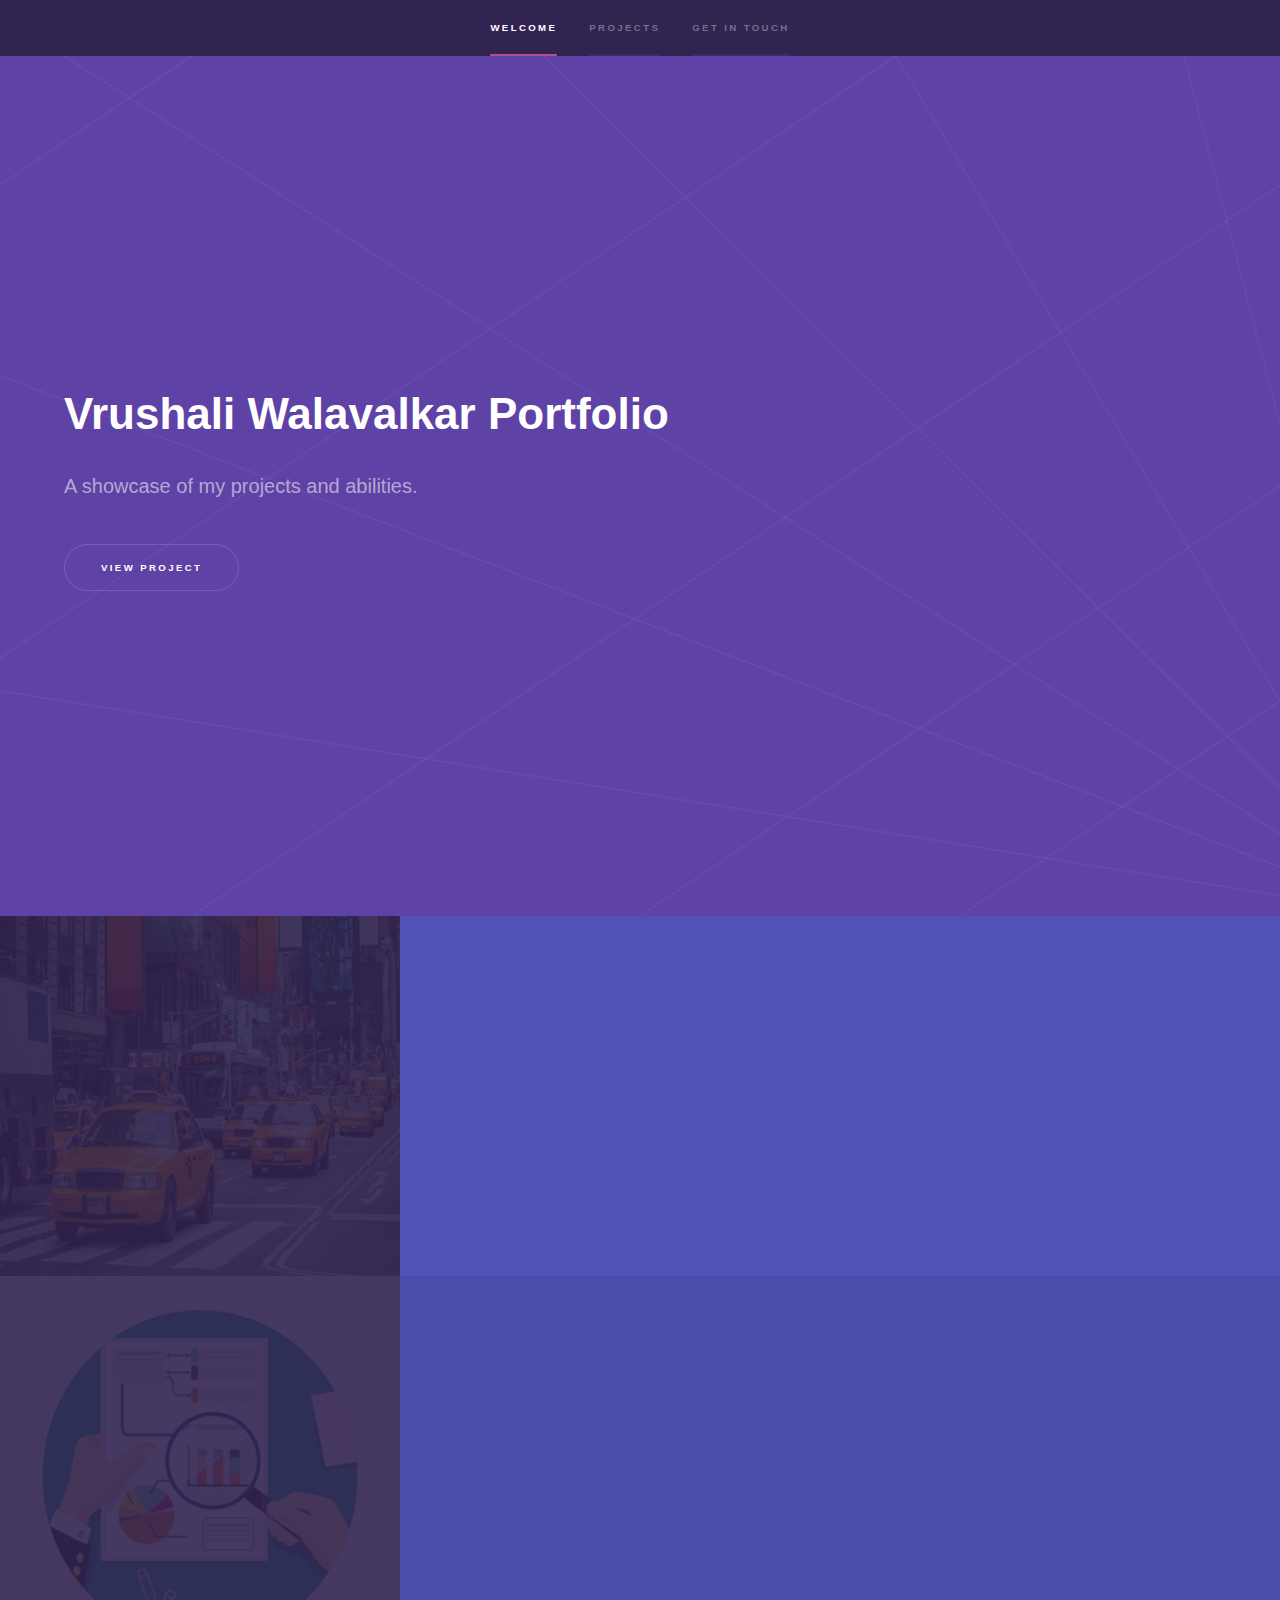
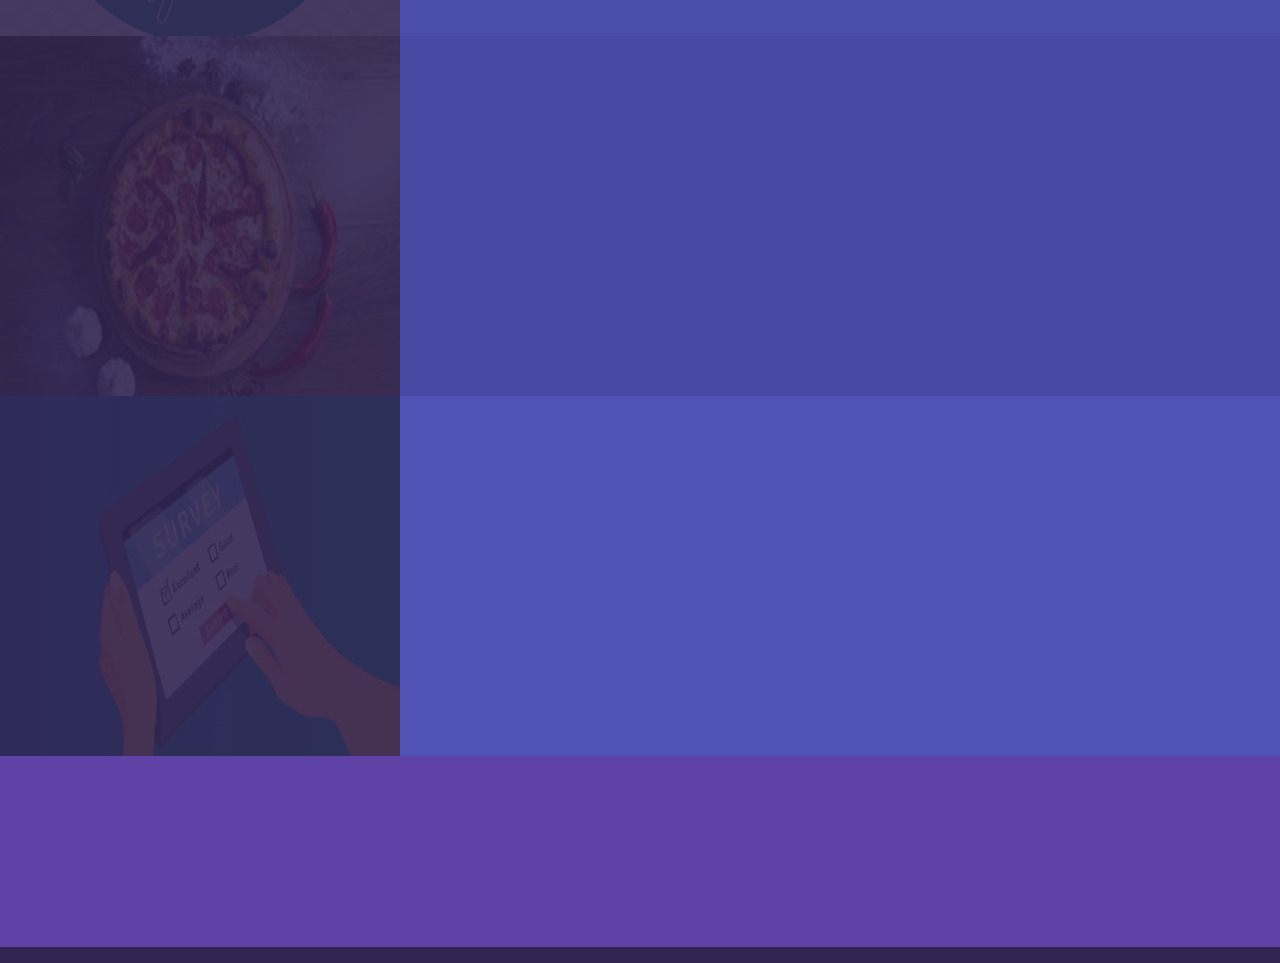
<file: index.html>
<!DOCTYPE HTML>
<html>
	<head>
		<title>Project Portfolio</title>
		<meta charset="utf-8" />
		<meta name="viewport" content="width=device-width, initial-scale=1, user-scalable=no" />
		<link rel="stylesheet" href="assets/css/main.css" />
		<noscript><link rel="stylesheet" href="assets/css/noscript.css" /></noscript>
	</head>
	<body class="is-preload">

		<!-- Sidebar -->
			<section id="sidebar">
				<div class="inner">
					<nav>
						<ul>
							<li><a href="#intro">Welcome</a></li>
							<li><a href="#one">Projects</a></li>
							<!--<li><a href="#two">What we do</a></li>-->
							<li><a href="#three">Get in touch</a></li>
						</ul>
					</nav>
				</div>
			</section>

		<!-- Wrapper -->
			<div id="wrapper">

				<!-- Intro -->
					<section id="intro" class="wrapper style1 fullscreen fade-up">
						<div class="inner">
							<h1>Vrushali Walavalkar Portfolio</h1>
							<p>A showcase of my projects and abilities.</p>
							<ul class="actions">
								<li><a href="#one" class="button scrolly">View Project</a></li>
							</ul>
						</div>
					</section>

				<!-- One -->
					<section id="one" class="wrapper style2 spotlights">
						<section>
							<a href="#" class="image"><img src="images/taxi.jpg" alt="" data-position="center center" /></a>
							<div class="content">
								<div class="inner">
									<h2>Data cleaning and Analysis in SQL</h2>
									<p>In this project we take NYC taxi trip data for year 2020 and transform
										it in SQL Server to make it more usable and perform analysis.</p>
									<ul class="actions">
										<li><a href="https://github.com/VrushaliSW/SQLPortfolioProject/blob/main/Sql%20Analysis.sql" class="button">View Project</a></li>
									</ul>
								</div>
							</div>
						</section>
						<section>
							<a href="#" class="image"><img src="images/taxiv.jpg" alt="" data-position="top center" /></a>
							<div class="content">
								<div class="inner">
									<h2>Data visualization project in Power BI</h2>
									<p>Power BI reports for project on NYC Taxi Trip data.</p>
									<ul class="actions">
										<li><a href="Taxi report.html" class="button">View Project</a></li>
									</ul>
								</div>
							</div>
						</section>
						<section>
							<a href="#" class="image"><img src="images/pizza.jpg" alt="" data-position="25% 25%" /></a>
							<div class="content">
								<div class="inner">
									<h2>Data visualization project in Power BI</h2>
									<p>Power BI reports for project on Plato's Pizza data.</p>
									<ul class="actions">
										<li><a href="Pizza report.html" class="button">View Project</a></li>
									</ul>
								</div>
							</div>
						</section>
						<section>
							<a href="#" class="image"><img src="images/survey.jpg" alt="" data-position="25% 25%" /></a>
							<div class="content">
								<div class="inner">
									<h2>Data visualization project in Power BI</h2>
									<p>Power BI reports for project on Data Profession Survey.</p>
									<ul class="actions">
										<li><a href="Data Profession report.html" class="button">View Project</a></li>
									</ul>
								</div>
							</div>
						</section>
					</section>
					

					<!-- Two 
					<section id="two" class="wrapper style3 fade-up">
						<div class="inner">
							<h2>What we do</h2>
							<p>Phasellus convallis elit id ullamcorper pulvinar. Duis aliquam turpis mauris, eu ultricies erat malesuada quis. Aliquam dapibus, lacus eget hendrerit bibendum, urna est aliquam sem, sit amet imperdiet est velit quis lorem.</p>
							<div class="features">
								<section>
									<span class="icon solid major fa-code"></span>
									<h3>Lorem ipsum amet</h3>
									<p>Phasellus convallis elit id ullam corper amet et pulvinar. Duis aliquam turpis mauris, sed ultricies erat dapibus.</p>
								</section>
								<section>
									<span class="icon solid major fa-lock"></span>
									<h3>Aliquam sed nullam</h3>
									<p>Phasellus convallis elit id ullam corper amet et pulvinar. Duis aliquam turpis mauris, sed ultricies erat dapibus.</p>
								</section>
								<section>
									<span class="icon solid major fa-cog"></span>
									<h3>Sed erat ullam corper</h3>
									<p>Phasellus convallis elit id ullam corper amet et pulvinar. Duis aliquam turpis mauris, sed ultricies erat dapibus.</p>
								</section>
								<section>
									<span class="icon solid major fa-desktop"></span>
									<h3>Veroeros quis lorem</h3>
									<p>Phasellus convallis elit id ullam corper amet et pulvinar. Duis aliquam turpis mauris, sed ultricies erat dapibus.</p>
								</section>
								<section>
									<span class="icon solid major fa-link"></span>
									<h3>Urna quis bibendum</h3>
									<p>Phasellus convallis elit id ullam corper amet et pulvinar. Duis aliquam turpis mauris, sed ultricies erat dapibus.</p>
								</section>
								<section>
									<span class="icon major fa-gem"></span>
									<h3>Aliquam urna dapibus</h3>
									<p>Phasellus convallis elit id ullam corper amet et pulvinar. Duis aliquam turpis mauris, sed ultricies erat dapibus.</p>
								</section>
							</div>
							<ul class="actions">
								<li><a href="generic.html" class="button">Learn more</a></li>
							</ul>
						</div>
					</section>
-->
				<!-- Three -->
					<section id="three" class="wrapper style1 fade-up">
						<div class="inner">
							<h3>Email</h3>
								wsvrushali@gmail.com
							<!--<h3>Social</h3>-->
								<ul class="icons">
									<!--<li><a href="#" class="icon brands fa-github"><span class="label">GitHub</span></a></li>-->
									<!--<li><a href="www.linkedin.com/in/vrushali-walavalkar-a3210318b										" class="icon brands fa-linkedin-in"><span class="label">LinkedIn</span></a></li>-->
								</ul>
							<!--<h2>Get in touch</h2>
							<p>Phasellus convallis elit id ullamcorper pulvinar. Duis aliquam turpis mauris, eu ultricies erat malesuada quis. Aliquam dapibus, lacus eget hendrerit bibendum, urna est aliquam sem, sit amet imperdiet est velit quis lorem.</p>
							<div class="split style1">
								<section>
									<form method="post" action="#">
										<div class="fields">
											<div class="field half">
												<label for="name">Name</label>
												<input type="text" name="name" id="name" />
											</div>
											<div class="field half">
												<label for="email">Email</label>
												<input type="text" name="email" id="email" />
											</div>
											<div class="field">
												<label for="message">Message</label>
												<textarea name="message" id="message" rows="5"></textarea>
											</div>
										</div>
										<ul class="actions">
											<li><a href="" class="button submit">Send Message</a></li>
										</ul>
									</form>
								</section>
								<section>
									<ul class="contact">
										<li>
											<h3>Address</h3>
											<span>12345 Somewhere Road #654<br />
											Nashville, TN 00000-0000<br />
											USA</span>
										</li>
										<li>
											<h3>Email</h3>
											<a href="#">user@untitled.tld</a>
										</li>
										<li>
											<h3>Phone</h3>
											<span>(000) 000-0000</span>
										</li>
										<li>
											<h3>Social</h3>
											<ul class="icons">
												<li><a href="#" class="icon brands fa-twitter"><span class="label">Twitter</span></a></li>
												<li><a href="#" class="icon brands fa-facebook-f"><span class="label">Facebook</span></a></li>
												<li><a href="#" class="icon brands fa-github"><span class="label">GitHub</span></a></li>
												<li><a href="#" class="icon brands fa-instagram"><span class="label">Instagram</span></a></li>
												<li><a href="#" class="icon brands fa-linkedin-in"><span class="label">LinkedIn</span></a></li>
											</ul>
										</li>
									</ul>
								</section>
							</div>-->
						</div>
					</section>

			</div>

		<!-- Footer -->
			<!--<footer id="footer" class="wrapper style1-alt">
				<div class="inner">
					<ul class="menu">
						<li>&copy; Untitled. All rights reserved.</li><li>Design: <a href="http://html5up.net">HTML5 UP</a></li>
					</ul>
				</div>
			</footer>-->

		<!-- Scripts -->
			<script src="assets/js/jquery.min.js"></script>
			<script src="assets/js/jquery.scrollex.min.js"></script>
			<script src="assets/js/jquery.scrolly.min.js"></script>
			<script src="assets/js/browser.min.js"></script>
			<script src="assets/js/breakpoints.min.js"></script>
			<script src="assets/js/util.js"></script>
			<script src="assets/js/main.js"></script>

	</body>
</html>
</file>
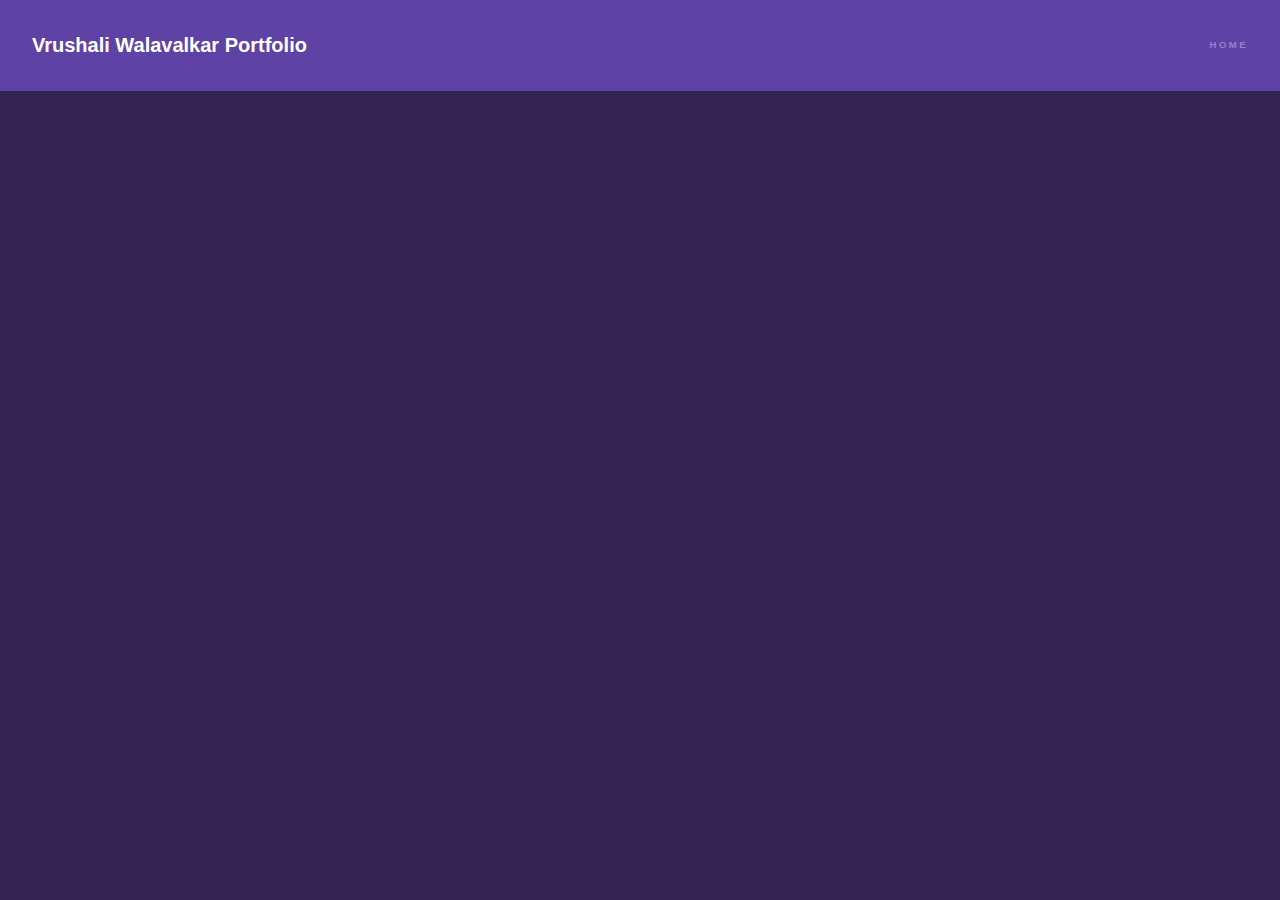
<file: Data Profession report.html>
<!DOCTYPE HTML>
<!--
	Hyperspace by HTML5 UP
	html5up.net | @ajlkn
	Free for personal and commercial use under the CCA 3.0 license (html5up.net/license)
-->
<html>
	<head>
		<title>Generic - Hyperspace by HTML5 UP</title>
		<meta charset="utf-8" />
		<meta name="viewport" content="width=device-width, initial-scale=1, user-scalable=no" />
		<link rel="stylesheet" href="assets/css/main.css" />
		<noscript><link rel="stylesheet" href="assets/css/noscript.css" /></noscript>
	</head>
	<body class="is-preload">

		<!-- Header -->
			<header id="header">
				<a href="index.html" class="title">Vrushali Walavalkar Portfolio</a>
				<nav>
					<ul>
						<li><a href="index.html">Home</a></li>
					</ul>
				</nav>
			</header>

		<!-- Wrapper -->
			<div id="wrapper">

				<!-- Main -->
					<section id="main" class="wrapper">
						<div class="inner">
							<!--<h3 class="major">A Generic Page</h3>-->
							<!--<span class="image fit"><img src="images/pic04.jpg" alt="" /></span>-->
							&nbsp;&nbsp;&nbsp;&nbsp;&nbsp;<iframe title="Report Section" width="960" height="600" src="https://app.powerbi.com/view?r=eyJrIjoiNzRkODBmZWQtMWMyZi00OTM4LTg2YWMtNTcwNDBmYjZlZjlkIiwidCI6Ijg5YTE2YTkwLWU2NDYtNGQ5MC04ZWRlLWFiODg4YWY0Y2Q0OSJ9" frameborder="0" allowFullScreen="true"></iframe>
							<!--<p>Donec eget ex magna. Interdum et malesuada fames ac ante ipsum primis in faucibus. Pellentesque venenatis dolor imperdiet dolor mattis sagittis. Praesent rutrum sem diam, vitae egestas enim auctor sit amet. Pellentesque leo mauris, consectetur id ipsum sit amet, fergiat. Pellentesque in mi eu massa lacinia malesuada et a elit. Donec urna ex, lacinia in purus ac, pretium pulvinar mauris. Curabitur sapien risus, commodo eget turpis at, elementum convallis elit. Pellentesque enim turpis, hendrerit tristique.</p>
							<p>Interdum et malesuada fames ac ante ipsum primis in faucibus. Pellentesque venenatis dolor imperdiet dolor mattis sagittis. Praesent rutrum sem diam, vitae egestas enim auctor sit amet. Pellentesque leo mauris, consectetur id ipsum sit amet, fersapien risus, commodo eget turpis at, elementum convallis elit. Pellentesque enim turpis, hendrerit tristique lorem ipsum dolor.</p>-->
						</div>
					</section>

			</div>

		<!-- Footer 
			<footer id="footer" class="wrapper alt">
				<div class="inner">
					<ul class="menu">
						<li>&copy; Untitled. All rights reserved.</li><li>Design: <a href="http://html5up.net">HTML5 UP</a></li>
					</ul>
				</div>
			</footer>-->

		<!-- Scripts -->
			<script src="assets/js/jquery.min.js"></script>
			<script src="assets/js/jquery.scrollex.min.js"></script>
			<script src="assets/js/jquery.scrolly.min.js"></script>
			<script src="assets/js/browser.min.js"></script>
			<script src="assets/js/breakpoints.min.js"></script>
			<script src="assets/js/util.js"></script>
			<script src="assets/js/main.js"></script>

	</body>
</html>
</file>
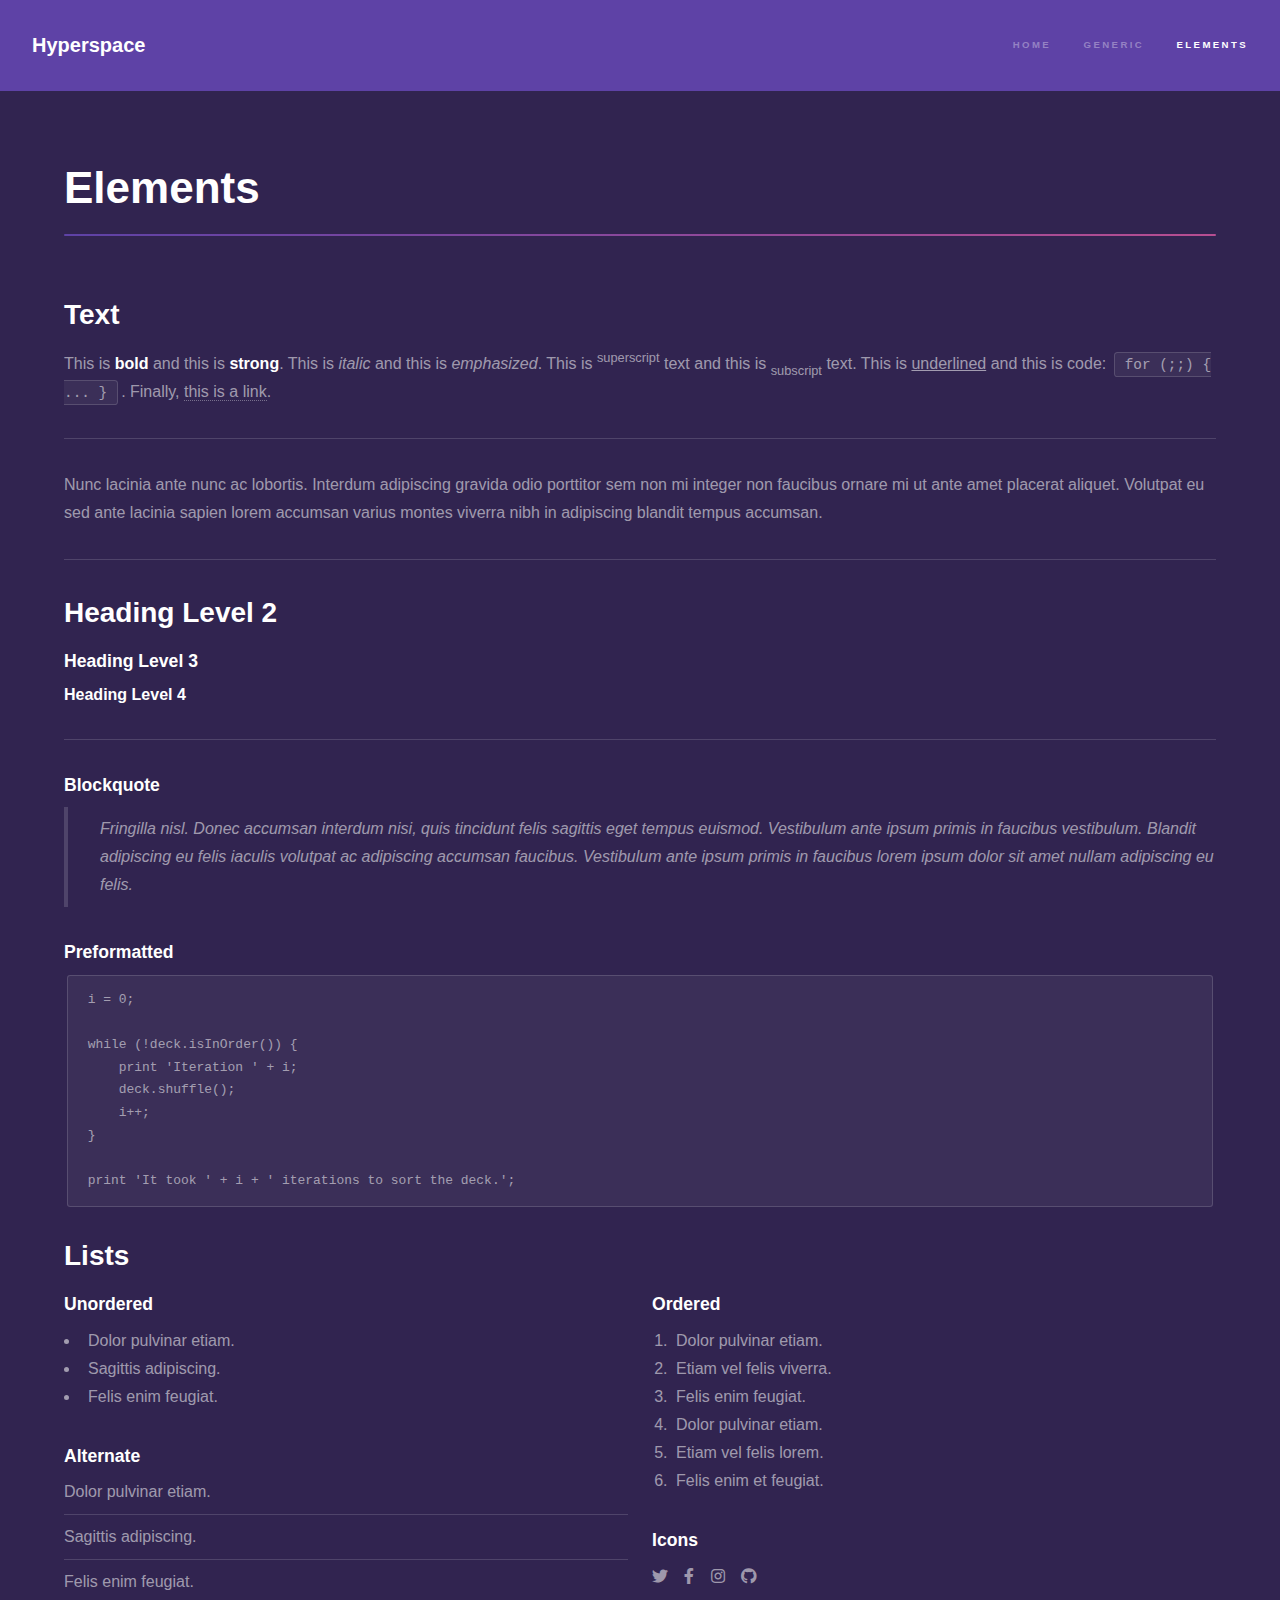
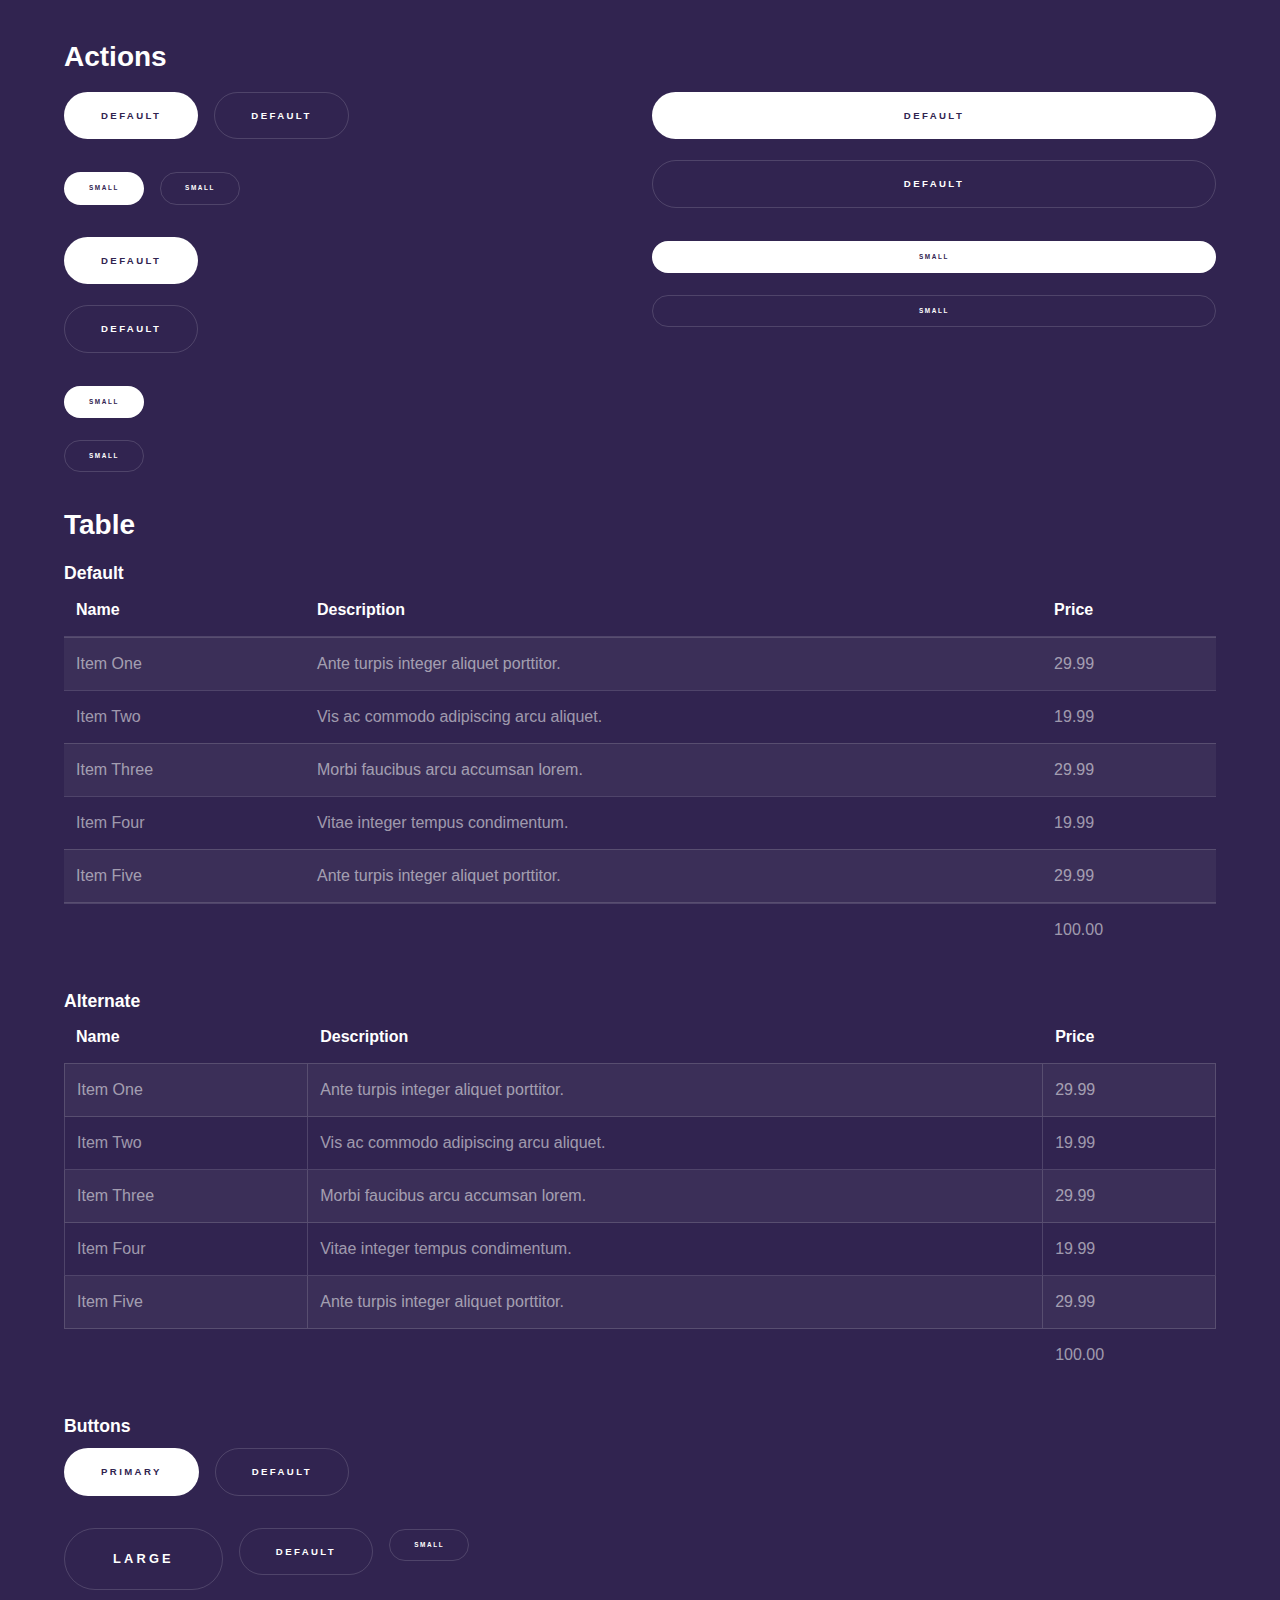
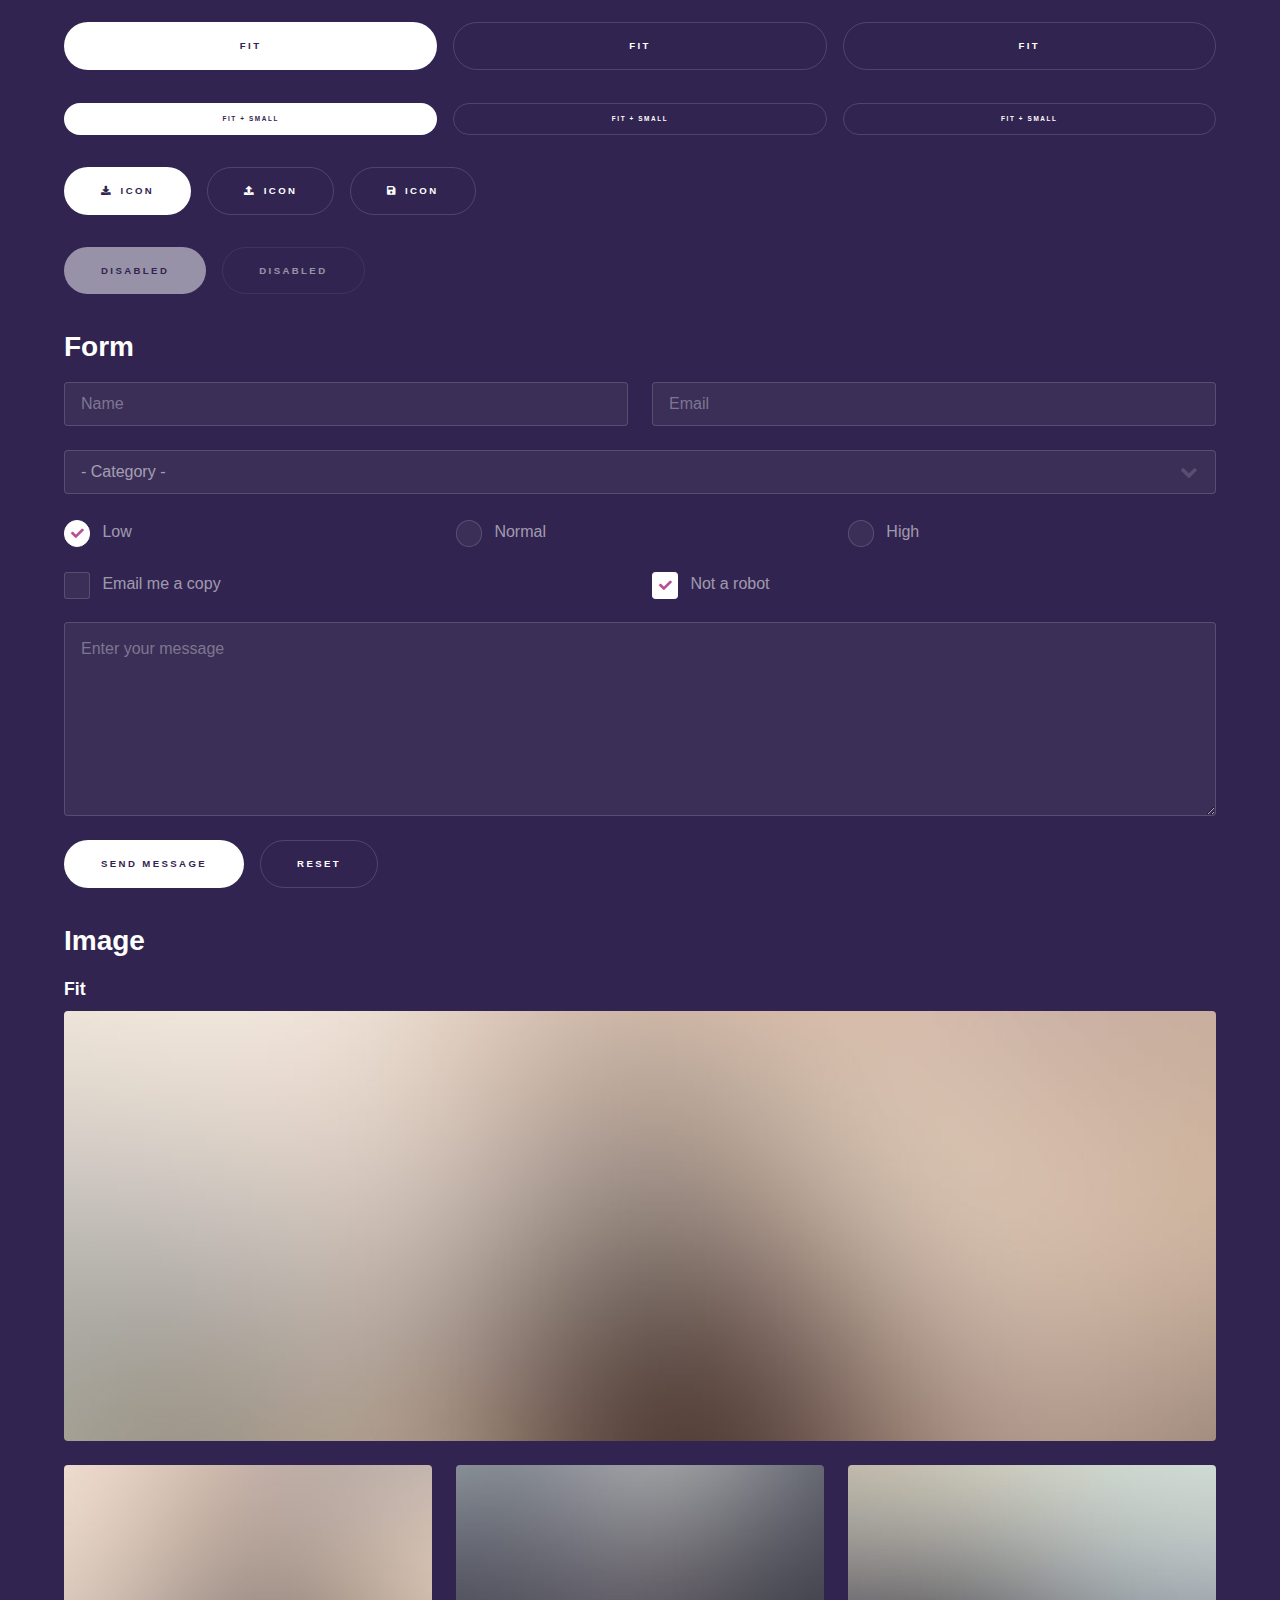
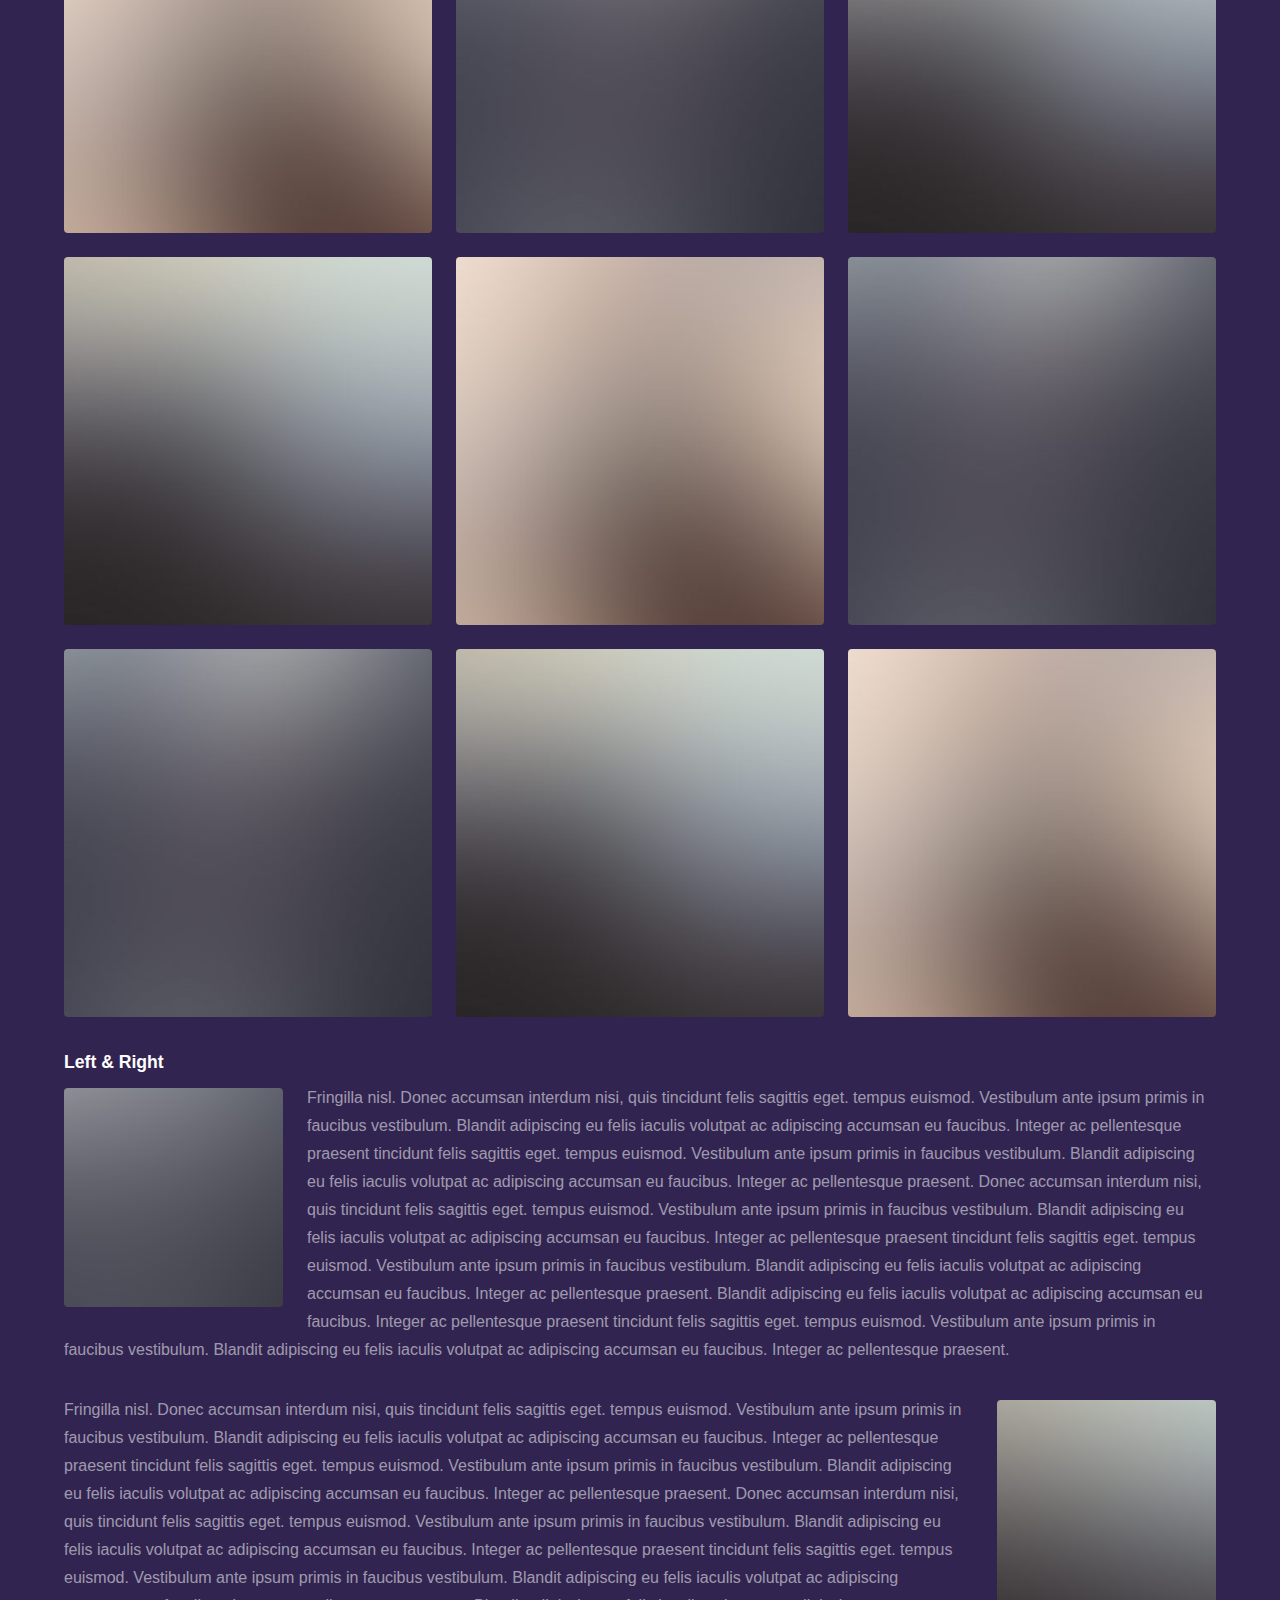
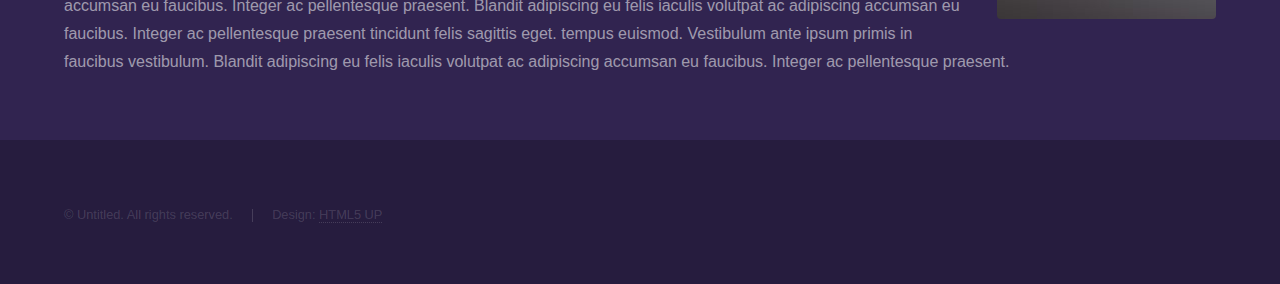
<file: elements.html>
<!DOCTYPE HTML>
<!--
	Hyperspace by HTML5 UP
	html5up.net | @ajlkn
	Free for personal and commercial use under the CCA 3.0 license (html5up.net/license)
-->
<html>
	<head>
		<title>Elements - Hyperspace by HTML5 UP</title>
		<meta charset="utf-8" />
		<meta name="viewport" content="width=device-width, initial-scale=1, user-scalable=no" />
		<link rel="stylesheet" href="assets/css/main.css" />
		<noscript><link rel="stylesheet" href="assets/css/noscript.css" /></noscript>
	</head>
	<body class="is-preload">

		<!-- Header -->
			<header id="header">
				<a href="index.html" class="title">Hyperspace</a>
				<nav>
					<ul>
						<li><a href="index.html">Home</a></li>
						<li><a href="generic.html">Generic</a></li>
						<li><a href="elements.html"  class="active">Elements</a></li>
					</ul>
				</nav>
			</header>

		<!-- Wrapper -->
			<div id="wrapper">

				<!-- Main -->
					<section id="main" class="wrapper">
						<div class="inner">
							<h1 class="major">Elements</h1>

							<!-- Text -->
								<section>
									<h2>Text</h2>
									<p>This is <b>bold</b> and this is <strong>strong</strong>. This is <i>italic</i> and this is <em>emphasized</em>.
									This is <sup>superscript</sup> text and this is <sub>subscript</sub> text.
									This is <u>underlined</u> and this is code: <code>for (;;) { ... }</code>. Finally, <a href="#">this is a link</a>.</p>
									<hr />
									<p>Nunc lacinia ante nunc ac lobortis. Interdum adipiscing gravida odio porttitor sem non mi integer non faucibus ornare mi ut ante amet placerat aliquet. Volutpat eu sed ante lacinia sapien lorem accumsan varius montes viverra nibh in adipiscing blandit tempus accumsan.</p>
									<hr />
									<h2>Heading Level 2</h2>
									<h3>Heading Level 3</h3>
									<h4>Heading Level 4</h4>
									<hr />
									<h3>Blockquote</h3>
									<blockquote>Fringilla nisl. Donec accumsan interdum nisi, quis tincidunt felis sagittis eget tempus euismod. Vestibulum ante ipsum primis in faucibus vestibulum. Blandit adipiscing eu felis iaculis volutpat ac adipiscing accumsan faucibus. Vestibulum ante ipsum primis in faucibus lorem ipsum dolor sit amet nullam adipiscing eu felis.</blockquote>
									<h3>Preformatted</h3>
									<pre><code>i = 0;

while (!deck.isInOrder()) {
    print 'Iteration ' + i;
    deck.shuffle();
    i++;
}

print 'It took ' + i + ' iterations to sort the deck.';</code></pre>
								</section>

							<!-- Lists -->
								<section>
									<h2>Lists</h2>
									<div class="row">
										<div class="col-6 col-12-medium">
											<h3>Unordered</h3>
											<ul>
												<li>Dolor pulvinar etiam.</li>
												<li>Sagittis adipiscing.</li>
												<li>Felis enim feugiat.</li>
											</ul>
											<h3>Alternate</h3>
											<ul class="alt">
												<li>Dolor pulvinar etiam.</li>
												<li>Sagittis adipiscing.</li>
												<li>Felis enim feugiat.</li>
											</ul>
										</div>
										<div class="col-6 col-12-medium">
											<h3>Ordered</h3>
											<ol>
												<li>Dolor pulvinar etiam.</li>
												<li>Etiam vel felis viverra.</li>
												<li>Felis enim feugiat.</li>
												<li>Dolor pulvinar etiam.</li>
												<li>Etiam vel felis lorem.</li>
												<li>Felis enim et feugiat.</li>
											</ol>
											<h3>Icons</h3>
											<ul class="icons">
												<li><a href="#" class="icon brands fa-twitter"><span class="label">Twitter</span></a></li>
												<li><a href="#" class="icon brands fa-facebook-f"><span class="label">Facebook</span></a></li>
												<li><a href="#" class="icon brands fa-instagram"><span class="label">Instagram</span></a></li>
												<li><a href="#" class="icon brands fa-github"><span class="label">Github</span></a></li>
											</ul>
										</div>
									</div>
									<h2>Actions</h2>
									<div class="row">
										<div class="col-6 col-12-medium">
											<ul class="actions">
												<li><a href="#" class="button primary">Default</a></li>
												<li><a href="#" class="button">Default</a></li>
											</ul>
											<ul class="actions small">
												<li><a href="#" class="button primary small">Small</a></li>
												<li><a href="#" class="button small">Small</a></li>
											</ul>
											<ul class="actions stacked">
												<li><a href="#" class="button primary">Default</a></li>
												<li><a href="#" class="button">Default</a></li>
											</ul>
											<ul class="actions stacked">
												<li><a href="#" class="button primary small">Small</a></li>
												<li><a href="#" class="button small">Small</a></li>
											</ul>
										</div>
										<div class="col-6 col-12-medium">
											<ul class="actions stacked">
												<li><a href="#" class="button primary fit">Default</a></li>
												<li><a href="#" class="button fit">Default</a></li>
											</ul>
											<ul class="actions stacked">
												<li><a href="#" class="button primary small fit">Small</a></li>
												<li><a href="#" class="button small fit">Small</a></li>
											</ul>
										</div>
									</div>
								</section>

							<!-- Table -->
								<section>
									<h2>Table</h2>
									<h3>Default</h3>
									<div class="table-wrapper">
										<table>
											<thead>
												<tr>
													<th>Name</th>
													<th>Description</th>
													<th>Price</th>
												</tr>
											</thead>
											<tbody>
												<tr>
													<td>Item One</td>
													<td>Ante turpis integer aliquet porttitor.</td>
													<td>29.99</td>
												</tr>
												<tr>
													<td>Item Two</td>
													<td>Vis ac commodo adipiscing arcu aliquet.</td>
													<td>19.99</td>
												</tr>
												<tr>
													<td>Item Three</td>
													<td> Morbi faucibus arcu accumsan lorem.</td>
													<td>29.99</td>
												</tr>
												<tr>
													<td>Item Four</td>
													<td>Vitae integer tempus condimentum.</td>
													<td>19.99</td>
												</tr>
												<tr>
													<td>Item Five</td>
													<td>Ante turpis integer aliquet porttitor.</td>
													<td>29.99</td>
												</tr>
											</tbody>
											<tfoot>
												<tr>
													<td colspan="2"></td>
													<td>100.00</td>
												</tr>
											</tfoot>
										</table>
									</div>

									<h3>Alternate</h3>
									<div class="table-wrapper">
										<table class="alt">
											<thead>
												<tr>
													<th>Name</th>
													<th>Description</th>
													<th>Price</th>
												</tr>
											</thead>
											<tbody>
												<tr>
													<td>Item One</td>
													<td>Ante turpis integer aliquet porttitor.</td>
													<td>29.99</td>
												</tr>
												<tr>
													<td>Item Two</td>
													<td>Vis ac commodo adipiscing arcu aliquet.</td>
													<td>19.99</td>
												</tr>
												<tr>
													<td>Item Three</td>
													<td> Morbi faucibus arcu accumsan lorem.</td>
													<td>29.99</td>
												</tr>
												<tr>
													<td>Item Four</td>
													<td>Vitae integer tempus condimentum.</td>
													<td>19.99</td>
												</tr>
												<tr>
													<td>Item Five</td>
													<td>Ante turpis integer aliquet porttitor.</td>
													<td>29.99</td>
												</tr>
											</tbody>
											<tfoot>
												<tr>
													<td colspan="2"></td>
													<td>100.00</td>
												</tr>
											</tfoot>
										</table>
									</div>
								</section>

							<!-- Buttons -->
								<section>
									<h3>Buttons</h3>
									<ul class="actions">
										<li><a href="#" class="button primary">Primary</a></li>
										<li><a href="#" class="button">Default</a></li>
									</ul>
									<ul class="actions">
										<li><a href="#" class="button large">Large</a></li>
										<li><a href="#" class="button">Default</a></li>
										<li><a href="#" class="button small">Small</a></li>
									</ul>
									<ul class="actions fit">
										<li><a href="#" class="button primary fit">Fit</a></li>
										<li><a href="#" class="button fit">Fit</a></li>
										<li><a href="#" class="button fit">Fit</a></li>
									</ul>
									<ul class="actions fit small">
										<li><a href="#" class="button primary fit small">Fit + Small</a></li>
										<li><a href="#" class="button fit small">Fit + Small</a></li>
										<li><a href="#" class="button fit small">Fit + Small</a></li>
									</ul>
									<ul class="actions">
										<li><a href="#" class="button primary icon solid fa-download">Icon</a></li>
										<li><a href="#" class="button icon solid fa-upload">Icon</a></li>
										<li><a href="#" class="button icon solid fa-save">Icon</a></li>
									</ul>
									<ul class="actions">
										<li><span class="button primary disabled">Disabled</span></li>
										<li><span class="button disabled">Disabled</span></li>
									</ul>
								</section>

							<!-- Form -->
								<section>
									<h2>Form</h2>
									<form method="post" action="#">
										<div class="row gtr-uniform">
											<div class="col-6 col-12-xsmall">
												<input type="text" name="demo-name" id="demo-name" value="" placeholder="Name" />
											</div>
											<div class="col-6 col-12-xsmall">
												<input type="email" name="demo-email" id="demo-email" value="" placeholder="Email" />
											</div>
											<div class="col-12">
												<select name="demo-category" id="demo-category">
													<option value="">- Category -</option>
													<option value="1">Manufacturing</option>
													<option value="1">Shipping</option>
													<option value="1">Administration</option>
													<option value="1">Human Resources</option>
												</select>
											</div>
											<div class="col-4 col-12-small">
												<input type="radio" id="demo-priority-low" name="demo-priority" checked>
												<label for="demo-priority-low">Low</label>
											</div>
											<div class="col-4 col-12-small">
												<input type="radio" id="demo-priority-normal" name="demo-priority">
												<label for="demo-priority-normal">Normal</label>
											</div>
											<div class="col-4 col-12-small">
												<input type="radio" id="demo-priority-high" name="demo-priority">
												<label for="demo-priority-high">High</label>
											</div>
											<div class="col-6 col-12-small">
												<input type="checkbox" id="demo-copy" name="demo-copy">
												<label for="demo-copy">Email me a copy</label>
											</div>
											<div class="col-6 col-12-small">
												<input type="checkbox" id="demo-human" name="demo-human" checked>
												<label for="demo-human">Not a robot</label>
											</div>
											<div class="col-12">
												<textarea name="demo-message" id="demo-message" placeholder="Enter your message" rows="6"></textarea>
											</div>
											<div class="col-12">
												<ul class="actions">
													<li><input type="submit" value="Send Message" class="primary" /></li>
													<li><input type="reset" value="Reset" /></li>
												</ul>
											</div>
										</div>
									</form>
								</section>

							<!-- Image -->
								<section>
									<h2>Image</h2>
									<h3>Fit</h3>
									<div class="box alt">
										<div class="row gtr-uniform">
											<div class="col-12"><span class="image fit"><img src="images/pic04.jpg" alt="" /></span></div>
											<div class="col-4"><span class="image fit"><img src="images/pic01.jpg" alt="" /></span></div>
											<div class="col-4"><span class="image fit"><img src="images/pic02.jpg" alt="" /></span></div>
											<div class="col-4"><span class="image fit"><img src="images/pic03.jpg" alt="" /></span></div>
											<div class="col-4"><span class="image fit"><img src="images/pic03.jpg" alt="" /></span></div>
											<div class="col-4"><span class="image fit"><img src="images/pic01.jpg" alt="" /></span></div>
											<div class="col-4"><span class="image fit"><img src="images/pic02.jpg" alt="" /></span></div>
											<div class="col-4"><span class="image fit"><img src="images/pic02.jpg" alt="" /></span></div>
											<div class="col-4"><span class="image fit"><img src="images/pic03.jpg" alt="" /></span></div>
											<div class="col-4"><span class="image fit"><img src="images/pic01.jpg" alt="" /></span></div>
										</div>
									</div>
									<h3>Left &amp; Right</h3>
									<p><span class="image left"><img src="images/pic05.jpg" alt="" /></span>Fringilla nisl. Donec accumsan interdum nisi, quis tincidunt felis sagittis eget. tempus euismod. Vestibulum ante ipsum primis in faucibus vestibulum. Blandit adipiscing eu felis iaculis volutpat ac adipiscing accumsan eu faucibus. Integer ac pellentesque praesent tincidunt felis sagittis eget. tempus euismod. Vestibulum ante ipsum primis in faucibus vestibulum. Blandit adipiscing eu felis iaculis volutpat ac adipiscing accumsan eu faucibus. Integer ac pellentesque praesent. Donec accumsan interdum nisi, quis tincidunt felis sagittis eget. tempus euismod. Vestibulum ante ipsum primis in faucibus vestibulum. Blandit adipiscing eu felis iaculis volutpat ac adipiscing accumsan eu faucibus. Integer ac pellentesque praesent tincidunt felis sagittis eget. tempus euismod. Vestibulum ante ipsum primis in faucibus vestibulum. Blandit adipiscing eu felis iaculis volutpat ac adipiscing accumsan eu faucibus. Integer ac pellentesque praesent. Blandit adipiscing eu felis iaculis volutpat ac adipiscing accumsan eu faucibus. Integer ac pellentesque praesent tincidunt felis sagittis eget. tempus euismod. Vestibulum ante ipsum primis in faucibus vestibulum. Blandit adipiscing eu felis iaculis volutpat ac adipiscing accumsan eu faucibus. Integer ac pellentesque praesent.</p>
									<p><span class="image right"><img src="images/pic06.jpg" alt="" /></span>Fringilla nisl. Donec accumsan interdum nisi, quis tincidunt felis sagittis eget. tempus euismod. Vestibulum ante ipsum primis in faucibus vestibulum. Blandit adipiscing eu felis iaculis volutpat ac adipiscing accumsan eu faucibus. Integer ac pellentesque praesent tincidunt felis sagittis eget. tempus euismod. Vestibulum ante ipsum primis in faucibus vestibulum. Blandit adipiscing eu felis iaculis volutpat ac adipiscing accumsan eu faucibus. Integer ac pellentesque praesent. Donec accumsan interdum nisi, quis tincidunt felis sagittis eget. tempus euismod. Vestibulum ante ipsum primis in faucibus vestibulum. Blandit adipiscing eu felis iaculis volutpat ac adipiscing accumsan eu faucibus. Integer ac pellentesque praesent tincidunt felis sagittis eget. tempus euismod. Vestibulum ante ipsum primis in faucibus vestibulum. Blandit adipiscing eu felis iaculis volutpat ac adipiscing accumsan eu faucibus. Integer ac pellentesque praesent. Blandit adipiscing eu felis iaculis volutpat ac adipiscing accumsan eu faucibus. Integer ac pellentesque praesent tincidunt felis sagittis eget. tempus euismod. Vestibulum ante ipsum primis in faucibus vestibulum. Blandit adipiscing eu felis iaculis volutpat ac adipiscing accumsan eu faucibus. Integer ac pellentesque praesent.</p>
								</section>

						</div>
					</section>

			</div>

		<!-- Footer -->
			<footer id="footer" class="wrapper alt">
				<div class="inner">
					<ul class="menu">
						<li>&copy; Untitled. All rights reserved.</li><li>Design: <a href="http://html5up.net">HTML5 UP</a></li>
					</ul>
				</div>
			</footer>

		<!-- Scripts -->
			<script src="assets/js/jquery.min.js"></script>
			<script src="assets/js/jquery.scrollex.min.js"></script>
			<script src="assets/js/jquery.scrolly.min.js"></script>
			<script src="assets/js/browser.min.js"></script>
			<script src="assets/js/breakpoints.min.js"></script>
			<script src="assets/js/util.js"></script>
			<script src="assets/js/main.js"></script>

	</body>
</html>
</file>
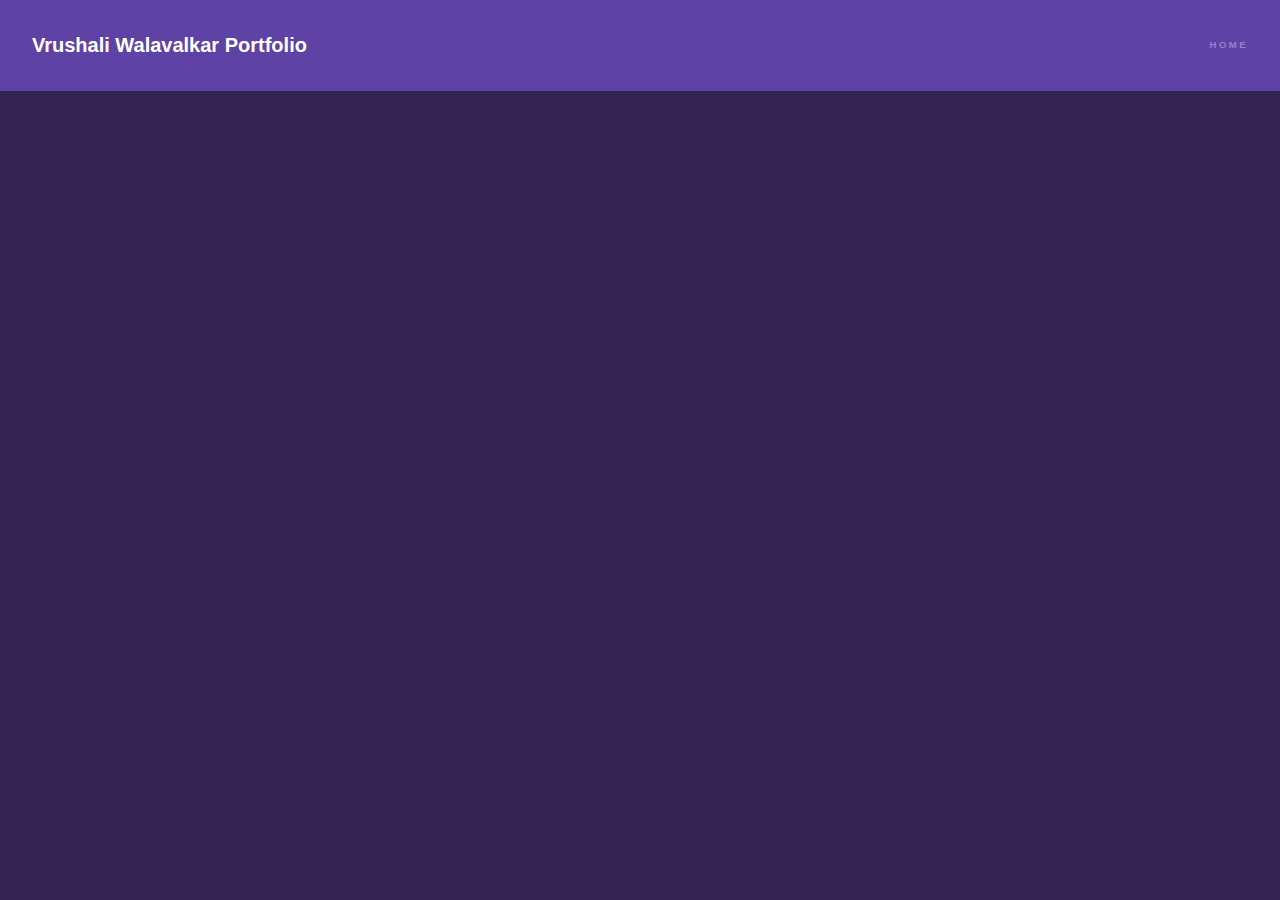
<file: generic.html>
<!DOCTYPE HTML>
<!--
	Hyperspace by HTML5 UP
	html5up.net | @ajlkn
	Free for personal and commercial use under the CCA 3.0 license (html5up.net/license)
-->
<html>
	<head>
		<title>Generic - Hyperspace by HTML5 UP</title>
		<meta charset="utf-8" />
		<meta name="viewport" content="width=device-width, initial-scale=1, user-scalable=no" />
		<link rel="stylesheet" href="assets/css/main.css" />
		<noscript><link rel="stylesheet" href="assets/css/noscript.css" /></noscript>
	</head>
	<body class="is-preload">

		<!-- Header -->
			<header id="header">
				<a href="index.html" class="title">Vrushali Walavalkar Portfolio</a>
				<nav>
					<ul>
						<li><a href="index.html">Home</a></li>
					</ul>
				</nav>
			</header>

		<!-- Wrapper -->
			<div id="wrapper">

				<!-- Main -->
					<section id="main" class="wrapper">
						<div class="inner">
							<!--<h3 class="major">A Generic Page</h3>-->
							<!--<span class="image fit"><img src="images/pic04.jpg" alt="" /></span>-->
							&nbsp;&nbsp;&nbsp;&nbsp;&nbsp;<iframe title="NYC Taxi Trips Report" width="960" height="600" src="https://app.powerbi.com/view?r=eyJrIjoiYmRkOWVhNjQtOTUwZC00NDdiLThhZGMtNjFlYmJjZDBhNzM4IiwidCI6Ijg5YTE2YTkwLWU2NDYtNGQ5MC04ZWRlLWFiODg4YWY0Y2Q0OSJ9" frameborder="0" allowFullScreen="true"></iframe>
							<!--<p>Donec eget ex magna. Interdum et malesuada fames ac ante ipsum primis in faucibus. Pellentesque venenatis dolor imperdiet dolor mattis sagittis. Praesent rutrum sem diam, vitae egestas enim auctor sit amet. Pellentesque leo mauris, consectetur id ipsum sit amet, fergiat. Pellentesque in mi eu massa lacinia malesuada et a elit. Donec urna ex, lacinia in purus ac, pretium pulvinar mauris. Curabitur sapien risus, commodo eget turpis at, elementum convallis elit. Pellentesque enim turpis, hendrerit tristique.</p>
							<p>Interdum et malesuada fames ac ante ipsum primis in faucibus. Pellentesque venenatis dolor imperdiet dolor mattis sagittis. Praesent rutrum sem diam, vitae egestas enim auctor sit amet. Pellentesque leo mauris, consectetur id ipsum sit amet, fersapien risus, commodo eget turpis at, elementum convallis elit. Pellentesque enim turpis, hendrerit tristique lorem ipsum dolor.</p>-->
						</div>
					</section>

			</div>

		<!-- Footer 
			<footer id="footer" class="wrapper alt">
				<div class="inner">
					<ul class="menu">
						<li>&copy; Untitled. All rights reserved.</li><li>Design: <a href="http://html5up.net">HTML5 UP</a></li>
					</ul>
				</div>
			</footer>-->

		<!-- Scripts -->
			<script src="assets/js/jquery.min.js"></script>
			<script src="assets/js/jquery.scrollex.min.js"></script>
			<script src="assets/js/jquery.scrolly.min.js"></script>
			<script src="assets/js/browser.min.js"></script>
			<script src="assets/js/breakpoints.min.js"></script>
			<script src="assets/js/util.js"></script>
			<script src="assets/js/main.js"></script>

	</body>
</html>
</file>
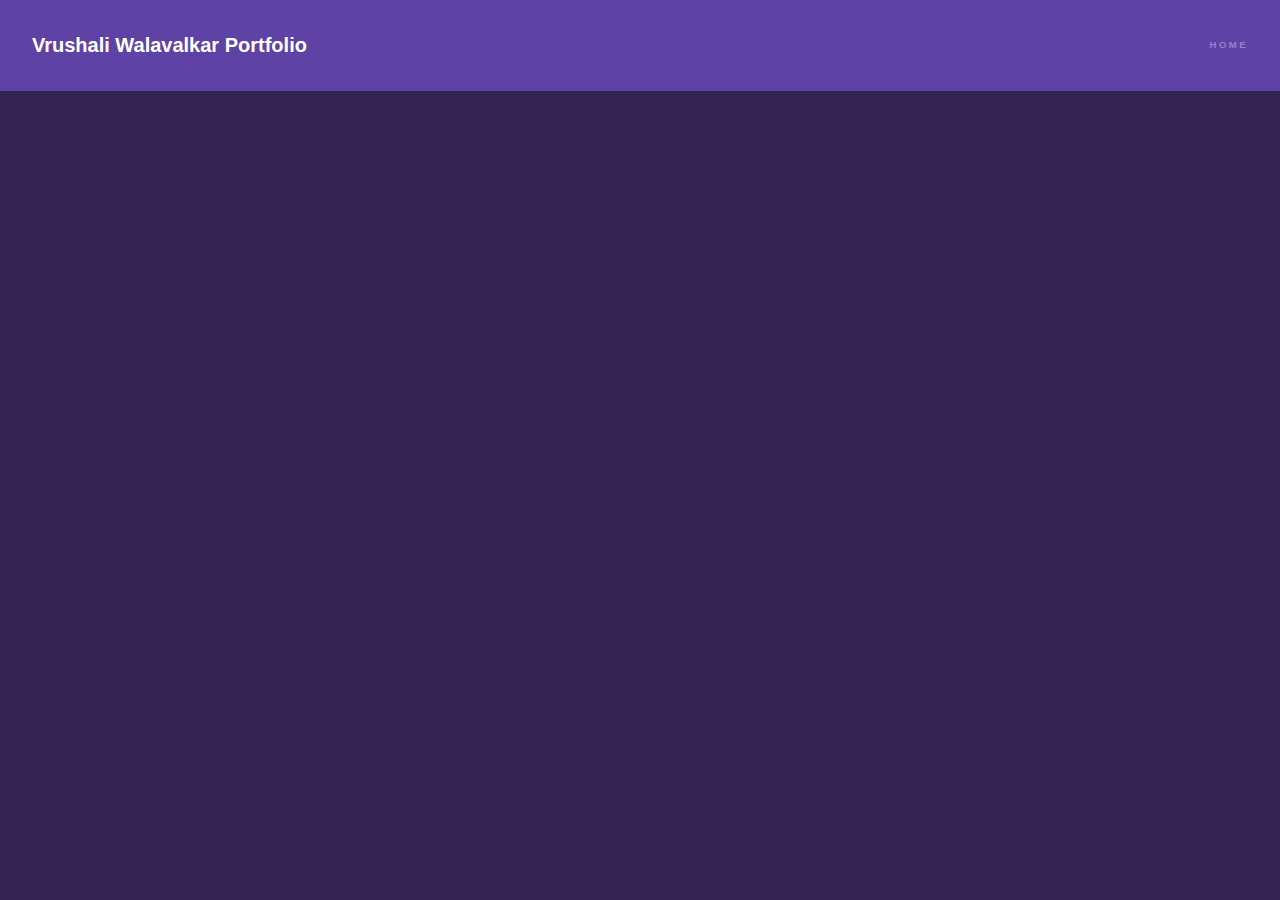
<file: Pizza report.html>
<!DOCTYPE HTML>
<!--
	Hyperspace by HTML5 UP
	html5up.net | @ajlkn
	Free for personal and commercial use under the CCA 3.0 license (html5up.net/license)
-->
<html>
	<head>
		<title>Generic - Hyperspace by HTML5 UP</title>
		<meta charset="utf-8" />
		<meta name="viewport" content="width=device-width, initial-scale=1, user-scalable=no" />
		<link rel="stylesheet" href="assets/css/main.css" />
		<noscript><link rel="stylesheet" href="assets/css/noscript.css" /></noscript>
	</head>
	<body class="is-preload">

		<!-- Header -->
			<header id="header">
				<a href="index.html" class="title">Vrushali Walavalkar Portfolio</a>
				<nav>
					<ul>
						<li><a href="index.html">Home</a></li>
					</ul>
				</nav>
			</header>

		<!-- Wrapper -->
			<div id="wrapper">

				<!-- Main -->
					<section id="main" class="wrapper">
						<div class="inner">
							<!--<h3 class="major">A Generic Page</h3>-->
							<!--<span class="image fit"><img src="images/pic04.jpg" alt="" /></span>-->
							&nbsp;&nbsp;&nbsp;&nbsp;&nbsp;<iframe title="Report Section" width="960" height="600" src="https://app.powerbi.com/view?r=eyJrIjoiYzdjNmZlNzEtMGMwMC00NjUxLThjZGItMTU3MmU0ZDI3NDg2IiwidCI6Ijg5YTE2YTkwLWU2NDYtNGQ5MC04ZWRlLWFiODg4YWY0Y2Q0OSJ9" frameborder="0" allowFullScreen="true"></iframe>
							<!--<p>Donec eget ex magna. Interdum et malesuada fames ac ante ipsum primis in faucibus. Pellentesque venenatis dolor imperdiet dolor mattis sagittis. Praesent rutrum sem diam, vitae egestas enim auctor sit amet. Pellentesque leo mauris, consectetur id ipsum sit amet, fergiat. Pellentesque in mi eu massa lacinia malesuada et a elit. Donec urna ex, lacinia in purus ac, pretium pulvinar mauris. Curabitur sapien risus, commodo eget turpis at, elementum convallis elit. Pellentesque enim turpis, hendrerit tristique.</p>
							<p>Interdum et malesuada fames ac ante ipsum primis in faucibus. Pellentesque venenatis dolor imperdiet dolor mattis sagittis. Praesent rutrum sem diam, vitae egestas enim auctor sit amet. Pellentesque leo mauris, consectetur id ipsum sit amet, fersapien risus, commodo eget turpis at, elementum convallis elit. Pellentesque enim turpis, hendrerit tristique lorem ipsum dolor.</p>-->
						</div>
					</section>

			</div>

		<!-- Footer 
			<footer id="footer" class="wrapper alt">
				<div class="inner">
					<ul class="menu">
						<li>&copy; Untitled. All rights reserved.</li><li>Design: <a href="http://html5up.net">HTML5 UP</a></li>
					</ul>
				</div>
			</footer>-->

		<!-- Scripts -->
			<script src="assets/js/jquery.min.js"></script>
			<script src="assets/js/jquery.scrollex.min.js"></script>
			<script src="assets/js/jquery.scrolly.min.js"></script>
			<script src="assets/js/browser.min.js"></script>
			<script src="assets/js/breakpoints.min.js"></script>
			<script src="assets/js/util.js"></script>
			<script src="assets/js/main.js"></script>

	</body>
</html>
</file>
<file: assets/css/noscript.css>
/*
	Hyperspace by HTML5 UP
	html5up.net | @ajlkn
	Free for personal and commercial use under the CCA 3.0 license (html5up.net/license)
*/

/* Spotlights */

	.spotlights > section > .image:before {
		opacity: 0 !important;
	}

	.spotlights > section > .content > .inner {
		-moz-transform: none !important;
		-webkit-transform: none !important;
		-ms-transform: none !important;
		transform: none !important;
		opacity: 1 !important;
	}

/* Wrapper */

	.wrapper > .inner {
		opacity: 1 !important;
		-moz-transform: none !important;
		-webkit-transform: none !important;
		-ms-transform: none !important;
		transform: none !important;
	}

/* Sidebar */

	#sidebar > .inner {
		opacity: 1 !important;
	}

	#sidebar nav > ul > li {
		-moz-transform: none !important;
		-webkit-transform: none !important;
		-ms-transform: none !important;
		transform: none !important;
		opacity: 1 !important;
	}
</file>
<file: assets/css/main.css>
@import url(fontawesome-all.min.css);

/*
	Hyperspace by HTML5 UP
	html5up.net | @ajlkn
	Free for personal and commercial use under the CCA 3.0 license (html5up.net/license)
*/

html, body, div, span, applet, object,
iframe, h1, h2, h3, h4, h5, h6, p, blockquote,
pre, a, abbr, acronym, address, big, cite,
code, del, dfn, em, img, ins, kbd, q, s, samp,
small, strike, strong, sub, sup, tt, var, b,
u, i, center, dl, dt, dd, ol, ul, li, fieldset,
form, label, legend, table, caption, tbody,
tfoot, thead, tr, th, td, article, aside,
canvas, details, embed, figure, figcaption,
footer, header, hgroup, menu, nav, output, ruby,
section, summary, time, mark, audio, video {
	margin: 0;
	padding: 0;
	border: 0;
	font-size: 100%;
	font: inherit;
	vertical-align: baseline;}

article, aside, details, figcaption, figure,
footer, header, hgroup, menu, nav, section {
	display: block;}

body {
	line-height: 1;
}

ol, ul {
	list-style: none;
}

blockquote, q {
	quotes: none;
}

	blockquote:before, blockquote:after, q:before, q:after {
		content: '';
		content: none;
	}

table {
	border-collapse: collapse;
	border-spacing: 0;
}

body {
	-webkit-text-size-adjust: none;
}

mark {
	background-color: transparent;
	color: inherit;
}

input::-moz-focus-inner {
	border: 0;
	padding: 0;
	align-items: center;
}

input, select, textarea {
	-moz-appearance: none;
	-webkit-appearance: none;
	-ms-appearance: none;
	appearance: none;
}

/* Basic */

	@-ms-viewport {
		width: device-width;
	}

	body {
		-ms-overflow-style: scrollbar;
	}

	@media screen and (max-width: 480px) {

		html, body {
			min-width: 320px;
		}

	}

	html {
		box-sizing: border-box;
	}

	*, *:before, *:after {
		box-sizing: inherit;
	}

	body {
		background: #312450;
	}

		body.is-preload *, body.is-preload *:before, body.is-preload *:after {
			-moz-animation: none !important;
			-webkit-animation: none !important;
			-ms-animation: none !important;
			animation: none !important;
			-moz-transition: none !important;
			-webkit-transition: none !important;
			-ms-transition: none !important;
			transition: none !important;
		}

/* Type */

	body, input, select, textarea {
		color: rgba(255, 255, 255, 0.55);
		font-family: Arial, Helvetica, sans-serif;
		font-size: 16.5pt;
		font-weight: normal;
		line-height: 1.75;
	}

		@media screen and (max-width: 1680px) {

			body, input, select, textarea {
				font-size: 13pt;
			}

		}

		@media screen and (max-width: 1280px) {

			body, input, select, textarea {
				font-size: 12pt;
			}

		}

		@media screen and (max-width: 360px) {

			body, input, select, textarea {
				font-size: 11pt;
			}

		}

	a {
		-moz-transition: color 0.2s ease, border-bottom-color 0.2s ease;
		-webkit-transition: color 0.2s ease, border-bottom-color 0.2s ease;
		-ms-transition: color 0.2s ease, border-bottom-color 0.2s ease;
		transition: color 0.2s ease, border-bottom-color 0.2s ease;
		border-bottom: dotted 1px rgba(255, 255, 255, 0.35);
		color: inherit;
		text-decoration: none;
	}

		a:hover {
			border-bottom-color: transparent;
			color: #ffffff;
		}

	strong, b {
		color: #ffffff;
		font-weight: bold;
	}

	em, i {
		font-style: italic;
	}

	p {
		margin: 0 0 2em 0;
	}

	h1, h2, h3, h4, h5, h6 {
		color: #ffffff;
		font-weight: bold;
		line-height: 1.5;
		margin: 0 0 0.5em 0;
	}

		h1 a, h2 a, h3 a, h4 a, h5 a, h6 a {
			color: inherit;
			text-decoration: none;
		}

	h1 {
		font-size: 2.75em;
	}

		h1.major {
			margin: 0 0 1.3em 0;
			position: relative;
			padding-bottom: 0.35em;
		}

			h1.major:after {
				background-image: -moz-linear-gradient(to right, #5e42a6, #b74e91);
				background-image: -webkit-linear-gradient(to right, #5e42a6, #b74e91);
				background-image: -ms-linear-gradient(to right, #5e42a6, #b74e91);
				background-image: linear-gradient(to right, #5e42a6, #b74e91);
				-moz-transition: max-width 0.2s ease;
				-webkit-transition: max-width 0.2s ease;
				-ms-transition: max-width 0.2s ease;
				transition: max-width 0.2s ease;
				border-radius: 0.2em;
				bottom: 0;
				content: '';
				height: 0.05em;
				position: absolute;
				right: 0;
				width: 100%;
			}

	h2 {
		font-size: 1.75em;
	}

	h3 {
		font-size: 1.1em;
	}

	h4 {
		font-size: 1em;
	}

	h5 {
		font-size: 0.8em;
	}

	h6 {
		font-size: 0.6em;
	}

	@media screen and (max-width: 736px) {

		h1 {
			font-size: 2em;
		}

		h2 {
			font-size: 1.25em;
		}

		h3 {
			font-size: 1em;
		}

		h4 {
			font-size: 0.8em;
		}

		h5 {
			font-size: 0.6em;
		}

		h6 {
			font-size: 0.6em;
		}

	}

	sub {
		font-size: 0.8em;
		position: relative;
		top: 0.5em;
	}

	sup {
		font-size: 0.8em;
		position: relative;
		top: -0.5em;
	}

	blockquote {
		border-left: solid 4px rgba(255, 255, 255, 0.15);
		font-style: italic;
		margin: 0 0 2em 0;
		padding: 0.5em 0 0.5em 2em;
	}

	code {
		background: rgba(255, 255, 255, 0.05);
		border-radius: 0.25em;
		border: solid 1px rgba(255, 255, 255, 0.15);
		font-family: "Courier New", monospace;
		font-size: 0.9em;
		margin: 0 0.25em;
		padding: 0.25em 0.65em;
	}

	pre {
		-webkit-overflow-scrolling: touch;
		font-family: "Courier New", monospace;
		font-size: 0.9em;
		margin: 0 0 2em 0;
	}

		pre code {
			display: block;
			line-height: 1.75em;
			padding: 1em 1.5em;
			overflow-x: auto;
		}

	hr {
		border: 0;
		border-bottom: solid 1px rgba(255, 255, 255, 0.15);
		margin: 2em 0;
	}

		hr.major {
			margin: 3em 0;
		}

	.align-left {
		text-align: left;
	}

	.align-center {
		text-align: center;
	}

	.align-right {
		text-align: right;
	}

/* Row */

	.row {
		display: flex;
		flex-wrap: wrap;
		box-sizing: border-box;
		align-items: stretch;
	}

		.row > * {
			box-sizing: border-box;
		}

		.row.gtr-uniform > * > :last-child {
			margin-bottom: 0;
		}

		.row.aln-left {
			justify-content: flex-start;
		}

		.row.aln-center {
			justify-content: center;
		}

		.row.aln-right {
			justify-content: flex-end;
		}

		.row.aln-top {
			align-items: flex-start;
		}

		.row.aln-middle {
			align-items: center;
		}

		.row.aln-bottom {
			align-items: flex-end;
		}

		.row > .imp {
			order: -1;
		}

		.row > .col-1 {
			width: 8.33333%;
		}

		.row > .off-1 {
			margin-left: 8.33333%;
		}

		.row > .col-2 {
			width: 16.66667%;
		}

		.row > .off-2 {
			margin-left: 16.66667%;
		}

		.row > .col-3 {
			width: 25%;
		}

		.row > .off-3 {
			margin-left: 25%;
		}

		.row > .col-4 {
			width: 33.33333%;
		}

		.row > .off-4 {
			margin-left: 33.33333%;
		}

		.row > .col-5 {
			width: 41.66667%;
		}

		.row > .off-5 {
			margin-left: 41.66667%;
		}

		.row > .col-6 {
			width: 50%;
		}

		.row > .off-6 {
			margin-left: 50%;
		}

		.row > .col-7 {
			width: 58.33333%;
		}

		.row > .off-7 {
			margin-left: 58.33333%;
		}

		.row > .col-8 {
			width: 66.66667%;
		}

		.row > .off-8 {
			margin-left: 66.66667%;
		}

		.row > .col-9 {
			width: 75%;
		}

		.row > .off-9 {
			margin-left: 75%;
		}

		.row > .col-10 {
			width: 83.33333%;
		}

		.row > .off-10 {
			margin-left: 83.33333%;
		}

		.row > .col-11 {
			width: 91.66667%;
		}

		.row > .off-11 {
			margin-left: 91.66667%;
		}

		.row > .col-12 {
			width: 100%;
		}

		.row > .off-12 {
			margin-left: 100%;
		}

		.row.gtr-0 {
			margin-top: 0;
			margin-left: 0em;
		}

			.row.gtr-0 > * {
				padding: 0 0 0 0em;
			}

			.row.gtr-0.gtr-uniform {
				margin-top: 0em;
			}

				.row.gtr-0.gtr-uniform > * {
					padding-top: 0em;
				}

		.row.gtr-25 {
			margin-top: 0;
			margin-left: -0.375em;
		}

			.row.gtr-25 > * {
				padding: 0 0 0 0.375em;
			}

			.row.gtr-25.gtr-uniform {
				margin-top: -0.375em;
			}

				.row.gtr-25.gtr-uniform > * {
					padding-top: 0.375em;
				}

		.row.gtr-50 {
			margin-top: 0;
			margin-left: -0.75em;
		}

			.row.gtr-50 > * {
				padding: 0 0 0 0.75em;
			}

			.row.gtr-50.gtr-uniform {
				margin-top: -0.75em;
			}

				.row.gtr-50.gtr-uniform > * {
					padding-top: 0.75em;
				}

		.row {
			margin-top: 0;
			margin-left: -1.5em;
		}

			.row > * {
				padding: 0 0 0 1.5em;
			}

			.row.gtr-uniform {
				margin-top: -1.5em;
			}

				.row.gtr-uniform > * {
					padding-top: 1.5em;
				}

		.row.gtr-150 {
			margin-top: 0;
			margin-left: -2.25em;
		}

			.row.gtr-150 > * {
				padding: 0 0 0 2.25em;
			}

			.row.gtr-150.gtr-uniform {
				margin-top: -2.25em;
			}

				.row.gtr-150.gtr-uniform > * {
					padding-top: 2.25em;
				}

		.row.gtr-200 {
			margin-top: 0;
			margin-left: -3em;
		}

			.row.gtr-200 > * {
				padding: 0 0 0 3em;
			}

			.row.gtr-200.gtr-uniform {
				margin-top: -3em;
			}

				.row.gtr-200.gtr-uniform > * {
					padding-top: 3em;
				}

		@media screen and (max-width: 1680px) {

			.row {
				display: flex;
				flex-wrap: wrap;
				box-sizing: border-box;
				align-items: stretch;
			}

				.row > * {
					box-sizing: border-box;
				}

				.row.gtr-uniform > * > :last-child {
					margin-bottom: 0;
				}

				.row.aln-left {
					justify-content: flex-start;
				}

				.row.aln-center {
					justify-content: center;
				}

				.row.aln-right {
					justify-content: flex-end;
				}

				.row.aln-top {
					align-items: flex-start;
				}

				.row.aln-middle {
					align-items: center;
				}

				.row.aln-bottom {
					align-items: flex-end;
				}

				.row > .imp-xlarge {
					order: -1;
				}

				.row > .col-1-xlarge {
					width: 8.33333%;
				}

				.row > .off-1-xlarge {
					margin-left: 8.33333%;
				}

				.row > .col-2-xlarge {
					width: 16.66667%;
				}

				.row > .off-2-xlarge {
					margin-left: 16.66667%;
				}

				.row > .col-3-xlarge {
					width: 25%;
				}

				.row > .off-3-xlarge {
					margin-left: 25%;
				}

				.row > .col-4-xlarge {
					width: 33.33333%;
				}

				.row > .off-4-xlarge {
					margin-left: 33.33333%;
				}

				.row > .col-5-xlarge {
					width: 41.66667%;
				}

				.row > .off-5-xlarge {
					margin-left: 41.66667%;
				}

				.row > .col-6-xlarge {
					width: 50%;
				}

				.row > .off-6-xlarge {
					margin-left: 50%;
				}

				.row > .col-7-xlarge {
					width: 58.33333%;
				}

				.row > .off-7-xlarge {
					margin-left: 58.33333%;
				}

				.row > .col-8-xlarge {
					width: 66.66667%;
				}

				.row > .off-8-xlarge {
					margin-left: 66.66667%;
				}

				.row > .col-9-xlarge {
					width: 75%;
				}

				.row > .off-9-xlarge {
					margin-left: 75%;
				}

				.row > .col-10-xlarge {
					width: 83.33333%;
				}

				.row > .off-10-xlarge {
					margin-left: 83.33333%;
				}

				.row > .col-11-xlarge {
					width: 91.66667%;
				}

				.row > .off-11-xlarge {
					margin-left: 91.66667%;
				}

				.row > .col-12-xlarge {
					width: 100%;
				}

				.row > .off-12-xlarge {
					margin-left: 100%;
				}

				.row.gtr-0 {
					margin-top: 0;
					margin-left: 0em;
				}

					.row.gtr-0 > * {
						padding: 0 0 0 0em;
					}

					.row.gtr-0.gtr-uniform {
						margin-top: 0em;
					}

						.row.gtr-0.gtr-uniform > * {
							padding-top: 0em;
						}

				.row.gtr-25 {
					margin-top: 0;
					margin-left: -0.375em;
				}

					.row.gtr-25 > * {
						padding: 0 0 0 0.375em;
					}

					.row.gtr-25.gtr-uniform {
						margin-top: -0.375em;
					}

						.row.gtr-25.gtr-uniform > * {
							padding-top: 0.375em;
						}

				.row.gtr-50 {
					margin-top: 0;
					margin-left: -0.75em;
				}

					.row.gtr-50 > * {
						padding: 0 0 0 0.75em;
					}

					.row.gtr-50.gtr-uniform {
						margin-top: -0.75em;
					}

						.row.gtr-50.gtr-uniform > * {
							padding-top: 0.75em;
						}

				.row {
					margin-top: 0;
					margin-left: -1.5em;
				}

					.row > * {
						padding: 0 0 0 1.5em;
					}

					.row.gtr-uniform {
						margin-top: -1.5em;
					}

						.row.gtr-uniform > * {
							padding-top: 1.5em;
						}

				.row.gtr-150 {
					margin-top: 0;
					margin-left: -2.25em;
				}

					.row.gtr-150 > * {
						padding: 0 0 0 2.25em;
					}

					.row.gtr-150.gtr-uniform {
						margin-top: -2.25em;
					}

						.row.gtr-150.gtr-uniform > * {
							padding-top: 2.25em;
						}

				.row.gtr-200 {
					margin-top: 0;
					margin-left: -3em;
				}

					.row.gtr-200 > * {
						padding: 0 0 0 3em;
					}

					.row.gtr-200.gtr-uniform {
						margin-top: -3em;
					}

						.row.gtr-200.gtr-uniform > * {
							padding-top: 3em;
						}

		}

		@media screen and (max-width: 1280px) {

			.row {
				display: flex;
				flex-wrap: wrap;
				box-sizing: border-box;
				align-items: stretch;
			}

				.row > * {
					box-sizing: border-box;
				}

				.row.gtr-uniform > * > :last-child {
					margin-bottom: 0;
				}

				.row.aln-left {
					justify-content: flex-start;
				}

				.row.aln-center {
					justify-content: center;
				}

				.row.aln-right {
					justify-content: flex-end;
				}

				.row.aln-top {
					align-items: flex-start;
				}

				.row.aln-middle {
					align-items: center;
				}

				.row.aln-bottom {
					align-items: flex-end;
				}

				.row > .imp-large {
					order: -1;
				}

				.row > .col-1-large {
					width: 8.33333%;
				}

				.row > .off-1-large {
					margin-left: 8.33333%;
				}

				.row > .col-2-large {
					width: 16.66667%;
				}

				.row > .off-2-large {
					margin-left: 16.66667%;
				}

				.row > .col-3-large {
					width: 25%;
				}

				.row > .off-3-large {
					margin-left: 25%;
				}

				.row > .col-4-large {
					width: 33.33333%;
				}

				.row > .off-4-large {
					margin-left: 33.33333%;
				}

				.row > .col-5-large {
					width: 41.66667%;
				}

				.row > .off-5-large {
					margin-left: 41.66667%;
				}

				.row > .col-6-large {
					width: 50%;
				}

				.row > .off-6-large {
					margin-left: 50%;
				}

				.row > .col-7-large {
					width: 58.33333%;
				}

				.row > .off-7-large {
					margin-left: 58.33333%;
				}

				.row > .col-8-large {
					width: 66.66667%;
				}

				.row > .off-8-large {
					margin-left: 66.66667%;
				}

				.row > .col-9-large {
					width: 75%;
				}

				.row > .off-9-large {
					margin-left: 75%;
				}

				.row > .col-10-large {
					width: 83.33333%;
				}

				.row > .off-10-large {
					margin-left: 83.33333%;
				}

				.row > .col-11-large {
					width: 91.66667%;
				}

				.row > .off-11-large {
					margin-left: 91.66667%;
				}

				.row > .col-12-large {
					width: 100%;
				}

				.row > .off-12-large {
					margin-left: 100%;
				}

				.row.gtr-0 {
					margin-top: 0;
					margin-left: 0em;
				}

					.row.gtr-0 > * {
						padding: 0 0 0 0em;
					}

					.row.gtr-0.gtr-uniform {
						margin-top: 0em;
					}

						.row.gtr-0.gtr-uniform > * {
							padding-top: 0em;
						}

				.row.gtr-25 {
					margin-top: 0;
					margin-left: -0.375em;
				}

					.row.gtr-25 > * {
						padding: 0 0 0 0.375em;
					}

					.row.gtr-25.gtr-uniform {
						margin-top: -0.375em;
					}

						.row.gtr-25.gtr-uniform > * {
							padding-top: 0.375em;
						}

				.row.gtr-50 {
					margin-top: 0;
					margin-left: -0.75em;
				}

					.row.gtr-50 > * {
						padding: 0 0 0 0.75em;
					}

					.row.gtr-50.gtr-uniform {
						margin-top: -0.75em;
					}

						.row.gtr-50.gtr-uniform > * {
							padding-top: 0.75em;
						}

				.row {
					margin-top: 0;
					margin-left: -1.5em;
				}

					.row > * {
						padding: 0 0 0 1.5em;
					}

					.row.gtr-uniform {
						margin-top: -1.5em;
					}

						.row.gtr-uniform > * {
							padding-top: 1.5em;
						}

				.row.gtr-150 {
					margin-top: 0;
					margin-left: -2.25em;
				}

					.row.gtr-150 > * {
						padding: 0 0 0 2.25em;
					}

					.row.gtr-150.gtr-uniform {
						margin-top: -2.25em;
					}

						.row.gtr-150.gtr-uniform > * {
							padding-top: 2.25em;
						}

				.row.gtr-200 {
					margin-top: 0;
					margin-left: -3em;
				}

					.row.gtr-200 > * {
						padding: 0 0 0 3em;
					}

					.row.gtr-200.gtr-uniform {
						margin-top: -3em;
					}

						.row.gtr-200.gtr-uniform > * {
							padding-top: 3em;
						}

		}

		@media screen and (max-width: 980px) {

			.row {
				display: flex;
				flex-wrap: wrap;
				box-sizing: border-box;
				align-items: stretch;
			}

				.row > * {
					box-sizing: border-box;
				}

				.row.gtr-uniform > * > :last-child {
					margin-bottom: 0;
				}

				.row.aln-left {
					justify-content: flex-start;
				}

				.row.aln-center {
					justify-content: center;
				}

				.row.aln-right {
					justify-content: flex-end;
				}

				.row.aln-top {
					align-items: flex-start;
				}

				.row.aln-middle {
					align-items: center;
				}

				.row.aln-bottom {
					align-items: flex-end;
				}

				.row > .imp-medium {
					order: -1;
				}

				.row > .col-1-medium {
					width: 8.33333%;
				}

				.row > .off-1-medium {
					margin-left: 8.33333%;
				}

				.row > .col-2-medium {
					width: 16.66667%;
				}

				.row > .off-2-medium {
					margin-left: 16.66667%;
				}

				.row > .col-3-medium {
					width: 25%;
				}

				.row > .off-3-medium {
					margin-left: 25%;
				}

				.row > .col-4-medium {
					width: 33.33333%;
				}

				.row > .off-4-medium {
					margin-left: 33.33333%;
				}

				.row > .col-5-medium {
					width: 41.66667%;
				}

				.row > .off-5-medium {
					margin-left: 41.66667%;
				}

				.row > .col-6-medium {
					width: 50%;
				}

				.row > .off-6-medium {
					margin-left: 50%;
				}

				.row > .col-7-medium {
					width: 58.33333%;
				}

				.row > .off-7-medium {
					margin-left: 58.33333%;
				}

				.row > .col-8-medium {
					width: 66.66667%;
				}

				.row > .off-8-medium {
					margin-left: 66.66667%;
				}

				.row > .col-9-medium {
					width: 75%;
				}

				.row > .off-9-medium {
					margin-left: 75%;
				}

				.row > .col-10-medium {
					width: 83.33333%;
				}

				.row > .off-10-medium {
					margin-left: 83.33333%;
				}

				.row > .col-11-medium {
					width: 91.66667%;
				}

				.row > .off-11-medium {
					margin-left: 91.66667%;
				}

				.row > .col-12-medium {
					width: 100%;
				}

				.row > .off-12-medium {
					margin-left: 100%;
				}

				.row.gtr-0 {
					margin-top: 0;
					margin-left: 0em;
				}

					.row.gtr-0 > * {
						padding: 0 0 0 0em;
					}

					.row.gtr-0.gtr-uniform {
						margin-top: 0em;
					}

						.row.gtr-0.gtr-uniform > * {
							padding-top: 0em;
						}

				.row.gtr-25 {
					margin-top: 0;
					margin-left: -0.375em;
				}

					.row.gtr-25 > * {
						padding: 0 0 0 0.375em;
					}

					.row.gtr-25.gtr-uniform {
						margin-top: -0.375em;
					}

						.row.gtr-25.gtr-uniform > * {
							padding-top: 0.375em;
						}

				.row.gtr-50 {
					margin-top: 0;
					margin-left: -0.75em;
				}

					.row.gtr-50 > * {
						padding: 0 0 0 0.75em;
					}

					.row.gtr-50.gtr-uniform {
						margin-top: -0.75em;
					}

						.row.gtr-50.gtr-uniform > * {
							padding-top: 0.75em;
						}

				.row {
					margin-top: 0;
					margin-left: -1.5em;
				}

					.row > * {
						padding: 0 0 0 1.5em;
					}

					.row.gtr-uniform {
						margin-top: -1.5em;
					}

						.row.gtr-uniform > * {
							padding-top: 1.5em;
						}

				.row.gtr-150 {
					margin-top: 0;
					margin-left: -2.25em;
				}

					.row.gtr-150 > * {
						padding: 0 0 0 2.25em;
					}

					.row.gtr-150.gtr-uniform {
						margin-top: -2.25em;
					}

						.row.gtr-150.gtr-uniform > * {
							padding-top: 2.25em;
						}

				.row.gtr-200 {
					margin-top: 0;
					margin-left: -3em;
				}

					.row.gtr-200 > * {
						padding: 0 0 0 3em;
					}

					.row.gtr-200.gtr-uniform {
						margin-top: -3em;
					}

						.row.gtr-200.gtr-uniform > * {
							padding-top: 3em;
						}

		}

		@media screen and (max-width: 736px) {

			.row {
				display: flex;
				flex-wrap: wrap;
				box-sizing: border-box;
				align-items: stretch;
			}

				.row > * {
					box-sizing: border-box;
				}

				.row.gtr-uniform > * > :last-child {
					margin-bottom: 0;
				}

				.row.aln-left {
					justify-content: flex-start;
				}

				.row.aln-center {
					justify-content: center;
				}

				.row.aln-right {
					justify-content: flex-end;
				}

				.row.aln-top {
					align-items: flex-start;
				}

				.row.aln-middle {
					align-items: center;
				}

				.row.aln-bottom {
					align-items: flex-end;
				}

				.row > .imp-small {
					order: -1;
				}

				.row > .col-1-small {
					width: 8.33333%;
				}

				.row > .off-1-small {
					margin-left: 8.33333%;
				}

				.row > .col-2-small {
					width: 16.66667%;
				}

				.row > .off-2-small {
					margin-left: 16.66667%;
				}

				.row > .col-3-small {
					width: 25%;
				}

				.row > .off-3-small {
					margin-left: 25%;
				}

				.row > .col-4-small {
					width: 33.33333%;
				}

				.row > .off-4-small {
					margin-left: 33.33333%;
				}

				.row > .col-5-small {
					width: 41.66667%;
				}

				.row > .off-5-small {
					margin-left: 41.66667%;
				}

				.row > .col-6-small {
					width: 50%;
				}

				.row > .off-6-small {
					margin-left: 50%;
				}

				.row > .col-7-small {
					width: 58.33333%;
				}

				.row > .off-7-small {
					margin-left: 58.33333%;
				}

				.row > .col-8-small {
					width: 66.66667%;
				}

				.row > .off-8-small {
					margin-left: 66.66667%;
				}

				.row > .col-9-small {
					width: 75%;
				}

				.row > .off-9-small {
					margin-left: 75%;
				}

				.row > .col-10-small {
					width: 83.33333%;
				}

				.row > .off-10-small {
					margin-left: 83.33333%;
				}

				.row > .col-11-small {
					width: 91.66667%;
				}

				.row > .off-11-small {
					margin-left: 91.66667%;
				}

				.row > .col-12-small {
					width: 100%;
				}

				.row > .off-12-small {
					margin-left: 100%;
				}

				.row.gtr-0 {
					margin-top: 0;
					margin-left: 0em;
				}

					.row.gtr-0 > * {
						padding: 0 0 0 0em;
					}

					.row.gtr-0.gtr-uniform {
						margin-top: 0em;
					}

						.row.gtr-0.gtr-uniform > * {
							padding-top: 0em;
						}

				.row.gtr-25 {
					margin-top: 0;
					margin-left: -0.375em;
				}

					.row.gtr-25 > * {
						padding: 0 0 0 0.375em;
					}

					.row.gtr-25.gtr-uniform {
						margin-top: -0.375em;
					}

						.row.gtr-25.gtr-uniform > * {
							padding-top: 0.375em;
						}

				.row.gtr-50 {
					margin-top: 0;
					margin-left: -0.75em;
				}

					.row.gtr-50 > * {
						padding: 0 0 0 0.75em;
					}

					.row.gtr-50.gtr-uniform {
						margin-top: -0.75em;
					}

						.row.gtr-50.gtr-uniform > * {
							padding-top: 0.75em;
						}

				.row {
					margin-top: 0;
					margin-left: -1.5em;
				}

					.row > * {
						padding: 0 0 0 1.5em;
					}

					.row.gtr-uniform {
						margin-top: -1.5em;
					}

						.row.gtr-uniform > * {
							padding-top: 1.5em;
						}

				.row.gtr-150 {
					margin-top: 0;
					margin-left: -2.25em;
				}

					.row.gtr-150 > * {
						padding: 0 0 0 2.25em;
					}

					.row.gtr-150.gtr-uniform {
						margin-top: -2.25em;
					}

						.row.gtr-150.gtr-uniform > * {
							padding-top: 2.25em;
						}

				.row.gtr-200 {
					margin-top: 0;
					margin-left: -3em;
				}

					.row.gtr-200 > * {
						padding: 0 0 0 3em;
					}

					.row.gtr-200.gtr-uniform {
						margin-top: -3em;
					}

						.row.gtr-200.gtr-uniform > * {
							padding-top: 3em;
						}

		}

		@media screen and (max-width: 480px) {

			.row {
				display: flex;
				flex-wrap: wrap;
				box-sizing: border-box;
				align-items: stretch;
			}

				.row > * {
					box-sizing: border-box;
				}

				.row.gtr-uniform > * > :last-child {
					margin-bottom: 0;
				}

				.row.aln-left {
					justify-content: flex-start;
				}

				.row.aln-center {
					justify-content: center;
				}

				.row.aln-right {
					justify-content: flex-end;
				}

				.row.aln-top {
					align-items: flex-start;
				}

				.row.aln-middle {
					align-items: center;
				}

				.row.aln-bottom {
					align-items: flex-end;
				}

				.row > .imp-xsmall {
					order: -1;
				}

				.row > .col-1-xsmall {
					width: 8.33333%;
				}

				.row > .off-1-xsmall {
					margin-left: 8.33333%;
				}

				.row > .col-2-xsmall {
					width: 16.66667%;
				}

				.row > .off-2-xsmall {
					margin-left: 16.66667%;
				}

				.row > .col-3-xsmall {
					width: 25%;
				}

				.row > .off-3-xsmall {
					margin-left: 25%;
				}

				.row > .col-4-xsmall {
					width: 33.33333%;
				}

				.row > .off-4-xsmall {
					margin-left: 33.33333%;
				}

				.row > .col-5-xsmall {
					width: 41.66667%;
				}

				.row > .off-5-xsmall {
					margin-left: 41.66667%;
				}

				.row > .col-6-xsmall {
					width: 50%;
				}

				.row > .off-6-xsmall {
					margin-left: 50%;
				}

				.row > .col-7-xsmall {
					width: 58.33333%;
				}

				.row > .off-7-xsmall {
					margin-left: 58.33333%;
				}

				.row > .col-8-xsmall {
					width: 66.66667%;
				}

				.row > .off-8-xsmall {
					margin-left: 66.66667%;
				}

				.row > .col-9-xsmall {
					width: 75%;
				}

				.row > .off-9-xsmall {
					margin-left: 75%;
				}

				.row > .col-10-xsmall {
					width: 83.33333%;
				}

				.row > .off-10-xsmall {
					margin-left: 83.33333%;
				}

				.row > .col-11-xsmall {
					width: 91.66667%;
				}

				.row > .off-11-xsmall {
					margin-left: 91.66667%;
				}

				.row > .col-12-xsmall {
					width: 100%;
				}

				.row > .off-12-xsmall {
					margin-left: 100%;
				}

				.row.gtr-0 {
					margin-top: 0;
					margin-left: 0em;
				}

					.row.gtr-0 > * {
						padding: 0 0 0 0em;
					}

					.row.gtr-0.gtr-uniform {
						margin-top: 0em;
					}

						.row.gtr-0.gtr-uniform > * {
							padding-top: 0em;
						}

				.row.gtr-25 {
					margin-top: 0;
					margin-left: -0.375em;
				}

					.row.gtr-25 > * {
						padding: 0 0 0 0.375em;
					}

					.row.gtr-25.gtr-uniform {
						margin-top: -0.375em;
					}

						.row.gtr-25.gtr-uniform > * {
							padding-top: 0.375em;
						}

				.row.gtr-50 {
					margin-top: 0;
					margin-left: -0.75em;
				}

					.row.gtr-50 > * {
						padding: 0 0 0 0.75em;
					}

					.row.gtr-50.gtr-uniform {
						margin-top: -0.75em;
					}

						.row.gtr-50.gtr-uniform > * {
							padding-top: 0.75em;
						}

				.row {
					margin-top: 0;
					margin-left: -1.5em;
				}

					.row > * {
						padding: 0 0 0 1.5em;
					}

					.row.gtr-uniform {
						margin-top: -1.5em;
					}

						.row.gtr-uniform > * {
							padding-top: 1.5em;
						}

				.row.gtr-150 {
					margin-top: 0;
					margin-left: -2.25em;
				}

					.row.gtr-150 > * {
						padding: 0 0 0 2.25em;
					}

					.row.gtr-150.gtr-uniform {
						margin-top: -2.25em;
					}

						.row.gtr-150.gtr-uniform > * {
							padding-top: 2.25em;
						}

				.row.gtr-200 {
					margin-top: 0;
					margin-left: -3em;
				}

					.row.gtr-200 > * {
						padding: 0 0 0 3em;
					}

					.row.gtr-200.gtr-uniform {
						margin-top: -3em;
					}

						.row.gtr-200.gtr-uniform > * {
							padding-top: 3em;
						}

		}

/* Box */

	.box {
		border-radius: 0.25em;
		border: solid 1px rgba(255, 255, 255, 0.15);
		margin-bottom: 2em;
		padding: 1.5em;
	}

		.box > :last-child,
		.box > :last-child > :last-child,
		.box > :last-child > :last-child > :last-child {
			margin-bottom: 0;
		}

		.box.alt {
			border: 0;
			border-radius: 0;
			padding: 0;
		}

/* Button */

	input[type="submit"],
	input[type="reset"],
	input[type="button"],
	button,
	.button {
		-moz-appearance: none;
		-webkit-appearance: none;
		-ms-appearance: none;
		appearance: none;
		-moz-transition: border-color 0.2s ease;
		-webkit-transition: border-color 0.2s ease;
		-ms-transition: border-color 0.2s ease;
		transition: border-color 0.2s ease;
		background-color: transparent;
		border: solid 1px !important;
		border-color: rgba(255, 255, 255, 0.15) !important;
		border-radius: 3em;
		color: #ffffff !important;
		cursor: pointer;
		display: inline-block;
		font-size: 0.6em;
		font-weight: bold;
		height: calc(4.75em + 2px);
		letter-spacing: 0.25em;
		line-height: 4.75em;
		outline: 0;
		padding: 0 3.75em;
		position: relative;
		text-align: center;
		text-decoration: none;
		text-transform: uppercase;
		white-space: nowrap;
	}

		input[type="submit"]:after,
		input[type="reset"]:after,
		input[type="button"]:after,
		button:after,
		.button:after {
			-moz-transform: scale(0.25);
			-webkit-transform: scale(0.25);
			-ms-transform: scale(0.25);
			transform: scale(0.25);
			pointer-events: none;
			-moz-transition: opacity 0.2s ease, -moz-transform 0.2s ease;
			-webkit-transition: opacity 0.2s ease, -webkit-transform 0.2s ease;
			-ms-transition: opacity 0.2s ease, -ms-transform 0.2s ease;
			transition: opacity 0.2s ease, transform 0.2s ease;
			background: #ffffff;
			border-radius: 3em;
			content: '';
			height: 100%;
			left: 0;
			opacity: 0;
			position: absolute;
			top: 0;
			width: 100%;
		}

		input[type="submit"].icon:before,
		input[type="reset"].icon:before,
		input[type="button"].icon:before,
		button.icon:before,
		.button.icon:before {
			margin-right: 0.75em;
		}

		input[type="submit"].fit,
		input[type="reset"].fit,
		input[type="button"].fit,
		button.fit,
		.button.fit {
			width: 100%;
		}

		input[type="submit"].small,
		input[type="reset"].small,
		input[type="button"].small,
		button.small,
		.button.small {
			font-size: 0.4em;
		}

		input[type="submit"].large,
		input[type="reset"].large,
		input[type="button"].large,
		button.large,
		.button.large {
			font-size: 0.8em;
		}

		input[type="submit"].primary,
		input[type="reset"].primary,
		input[type="button"].primary,
		button.primary,
		.button.primary {
			background-color: #ffffff;
			color: #312450 !important;
		}

			input[type="submit"].primary:after,
			input[type="reset"].primary:after,
			input[type="button"].primary:after,
			button.primary:after,
			.button.primary:after {
				display: none;
			}

		input[type="submit"].disabled, input[type="submit"]:disabled,
		input[type="reset"].disabled,
		input[type="reset"]:disabled,
		input[type="button"].disabled,
		input[type="button"]:disabled,
		button.disabled,
		button:disabled,
		.button.disabled,
		.button:disabled {
			cursor: default;
			opacity: 0.5;
			pointer-events: none;
		}

		input[type="submit"]:hover,
		input[type="reset"]:hover,
		input[type="button"]:hover,
		button:hover,
		.button:hover {
			border-color: rgba(255, 255, 255, 0.55) !important;
		}

			input[type="submit"]:hover:after,
			input[type="reset"]:hover:after,
			input[type="button"]:hover:after,
			button:hover:after,
			.button:hover:after {
				opacity: 0.05;
				-moz-transform: scale(1);
				-webkit-transform: scale(1);
				-ms-transform: scale(1);
				transform: scale(1);
			}

			input[type="submit"]:hover:active,
			input[type="reset"]:hover:active,
			input[type="button"]:hover:active,
			button:hover:active,
			.button:hover:active {
				border-color: #ffffff !important;
			}

				input[type="submit"]:hover:active:after,
				input[type="reset"]:hover:active:after,
				input[type="button"]:hover:active:after,
				button:hover:active:after,
				.button:hover:active:after {
					opacity: 0.1;
				}

/* Features */

	.features {
		display: -moz-flex;
		display: -webkit-flex;
		display: -ms-flex;
		display: flex;
		-moz-flex-wrap: wrap;
		-webkit-flex-wrap: wrap;
		-ms-flex-wrap: wrap;
		flex-wrap: wrap;
		border-radius: 0.25em;
		border: solid 1px rgba(255, 255, 255, 0.15);
		background: rgba(255, 255, 255, 0.05);
		margin: 0 0 2em 0;
	}

		.features section {
			padding: 3.5em 3em 1em 7em ;
			width: 50%;
			border-top: solid 1px rgba(255, 255, 255, 0.15);
			position: relative;
		}

			.features section:nth-child(-n + 2) {
				border-top-width: 0;
			}

			.features section:nth-child(2n) {
				border-left: solid 1px rgba(255, 255, 255, 0.15);
			}

			.features section .icon {
				-moz-transition: opacity 0.5s ease, -moz-transform 0.5s ease;
				-webkit-transition: opacity 0.5s ease, -webkit-transform 0.5s ease;
				-ms-transition: opacity 0.5s ease, -ms-transform 0.5s ease;
				transition: opacity 0.5s ease, transform 0.5s ease;
				-moz-transition-delay: 1s;
				-webkit-transition-delay: 1s;
				-ms-transition-delay: 1s;
				transition-delay: 1s;
				-moz-transform: scale(1);
				-webkit-transform: scale(1);
				-ms-transform: scale(1);
				transform: scale(1);
				position: absolute;
				left: 3em;
				top: 3em;
				opacity: 1;
			}

			.features section:nth-child(1) .icon {
				-moz-transition-delay: 0.15s;
				-webkit-transition-delay: 0.15s;
				-ms-transition-delay: 0.15s;
				transition-delay: 0.15s;
			}

			.features section:nth-child(2) .icon {
				-moz-transition-delay: 0.3s;
				-webkit-transition-delay: 0.3s;
				-ms-transition-delay: 0.3s;
				transition-delay: 0.3s;
			}

			.features section:nth-child(3) .icon {
				-moz-transition-delay: 0.45s;
				-webkit-transition-delay: 0.45s;
				-ms-transition-delay: 0.45s;
				transition-delay: 0.45s;
			}

			.features section:nth-child(4) .icon {
				-moz-transition-delay: 0.6s;
				-webkit-transition-delay: 0.6s;
				-ms-transition-delay: 0.6s;
				transition-delay: 0.6s;
			}

			.features section:nth-child(5) .icon {
				-moz-transition-delay: 0.75s;
				-webkit-transition-delay: 0.75s;
				-ms-transition-delay: 0.75s;
				transition-delay: 0.75s;
			}

			.features section:nth-child(6) .icon {
				-moz-transition-delay: 0.9s;
				-webkit-transition-delay: 0.9s;
				-ms-transition-delay: 0.9s;
				transition-delay: 0.9s;
			}

			.features section:nth-child(7) .icon {
				-moz-transition-delay: 1.05s;
				-webkit-transition-delay: 1.05s;
				-ms-transition-delay: 1.05s;
				transition-delay: 1.05s;
			}

			.features section:nth-child(8) .icon {
				-moz-transition-delay: 1.2s;
				-webkit-transition-delay: 1.2s;
				-ms-transition-delay: 1.2s;
				transition-delay: 1.2s;
			}

			.features section:nth-child(9) .icon {
				-moz-transition-delay: 1.35s;
				-webkit-transition-delay: 1.35s;
				-ms-transition-delay: 1.35s;
				transition-delay: 1.35s;
			}

			.features section:nth-child(10) .icon {
				-moz-transition-delay: 1.5s;
				-webkit-transition-delay: 1.5s;
				-ms-transition-delay: 1.5s;
				transition-delay: 1.5s;
			}

			.features section:nth-child(11) .icon {
				-moz-transition-delay: 1.65s;
				-webkit-transition-delay: 1.65s;
				-ms-transition-delay: 1.65s;
				transition-delay: 1.65s;
			}

			.features section:nth-child(12) .icon {
				-moz-transition-delay: 1.8s;
				-webkit-transition-delay: 1.8s;
				-ms-transition-delay: 1.8s;
				transition-delay: 1.8s;
			}

			.features section:nth-child(13) .icon {
				-moz-transition-delay: 1.95s;
				-webkit-transition-delay: 1.95s;
				-ms-transition-delay: 1.95s;
				transition-delay: 1.95s;
			}

			.features section:nth-child(14) .icon {
				-moz-transition-delay: 2.1s;
				-webkit-transition-delay: 2.1s;
				-ms-transition-delay: 2.1s;
				transition-delay: 2.1s;
			}

			.features section:nth-child(15) .icon {
				-moz-transition-delay: 2.25s;
				-webkit-transition-delay: 2.25s;
				-ms-transition-delay: 2.25s;
				transition-delay: 2.25s;
			}

			.features section:nth-child(16) .icon {
				-moz-transition-delay: 2.4s;
				-webkit-transition-delay: 2.4s;
				-ms-transition-delay: 2.4s;
				transition-delay: 2.4s;
			}

			.features section:nth-child(17) .icon {
				-moz-transition-delay: 2.55s;
				-webkit-transition-delay: 2.55s;
				-ms-transition-delay: 2.55s;
				transition-delay: 2.55s;
			}

			.features section:nth-child(18) .icon {
				-moz-transition-delay: 2.7s;
				-webkit-transition-delay: 2.7s;
				-ms-transition-delay: 2.7s;
				transition-delay: 2.7s;
			}

			.features section:nth-child(19) .icon {
				-moz-transition-delay: 2.85s;
				-webkit-transition-delay: 2.85s;
				-ms-transition-delay: 2.85s;
				transition-delay: 2.85s;
			}

			.features section:nth-child(20) .icon {
				-moz-transition-delay: 3s;
				-webkit-transition-delay: 3s;
				-ms-transition-delay: 3s;
				transition-delay: 3s;
			}

		.features.inactive section .icon {
			-moz-transform: scale(0.5);
			-webkit-transform: scale(0.5);
			-ms-transform: scale(0.5);
			transform: scale(0.5);
			opacity: 0;
		}

		@media screen and (max-width: 980px) {

			.features {
				display: block;
			}

				.features section {
					border-top-width: 1px !important;
					border-left-width: 0 !important;
					width: 100%;
				}

					.features section:first-child {
						border-top-width: 0 !important;
					}

		}

		@media screen and (max-width: 736px) {

			.features section {
				padding: 2.5em 1.5em 0.1em 5.5em ;
			}

				.features section .icon {
					left: 1.5em;
					top: 2em;
				}

		}

		@media screen and (max-width: 480px) {

			.features section {
				padding: 2em 1.5em 0.1em 1.5em ;
			}

				.features section .icon {
					left: 0;
					position: relative;
					top: 0;
				}

		}

/* Form */

	form {
		margin: 0 0 2em 0;
	}

		form > :last-child {
			margin-bottom: 0;
		}

		form > .fields {
			display: -moz-flex;
			display: -webkit-flex;
			display: -ms-flex;
			display: flex;
			-moz-flex-wrap: wrap;
			-webkit-flex-wrap: wrap;
			-ms-flex-wrap: wrap;
			flex-wrap: wrap;
			width: calc(100% + 3em);
			margin: -1.5em 0 2em -1.5em;
		}

			form > .fields > .field {
				-moz-flex-grow: 0;
				-webkit-flex-grow: 0;
				-ms-flex-grow: 0;
				flex-grow: 0;
				-moz-flex-shrink: 0;
				-webkit-flex-shrink: 0;
				-ms-flex-shrink: 0;
				flex-shrink: 0;
				padding: 1.5em 0 0 1.5em;
				width: calc(100% - 1.5em);
			}

				form > .fields > .field.half {
					width: calc(50% - 0.75em);
				}

				form > .fields > .field.third {
					width: calc(100%/3 - 0.5em);
				}

				form > .fields > .field.quarter {
					width: calc(25% - 0.375em);
				}

		@media screen and (max-width: 480px) {

			form > .fields {
				width: calc(100% + 3em);
				margin: -1.5em 0 2em -1.5em;
			}

				form > .fields > .field {
					padding: 1.5em 0 0 1.5em;
					width: calc(100% - 1.5em);
				}

					form > .fields > .field.half {
						width: calc(100% - 1.5em);
					}

					form > .fields > .field.third {
						width: calc(100% - 1.5em);
					}

					form > .fields > .field.quarter {
						width: calc(100% - 1.5em);
					}

		}

	label {
		color: #ffffff;
		font-weight: bold;
		line-height: 1.5;
		margin: 0 0 0.7em 0;
		display: block;
		font-size: 1.1em;
	}

	input[type="text"],
	input[type="password"],
	input[type="email"],
	input[type="tel"],
	select,
	textarea {
		-moz-appearance: none;
		-webkit-appearance: none;
		-ms-appearance: none;
		appearance: none;
		background: rgba(255, 255, 255, 0.05);
		border-radius: 0.25em;
		border: none;
		border: solid 1px rgba(255, 255, 255, 0.15);
		color: inherit;
		display: block;
		outline: 0;
		padding: 0 1em;
		text-decoration: none;
		width: 100%;
	}

		input[type="text"]:invalid,
		input[type="password"]:invalid,
		input[type="email"]:invalid,
		input[type="tel"]:invalid,
		select:invalid,
		textarea:invalid {
			box-shadow: none;
		}

		input[type="text"]:focus,
		input[type="password"]:focus,
		input[type="email"]:focus,
		input[type="tel"]:focus,
		select:focus,
		textarea:focus {
			border-color: #ffffff;
			box-shadow: 0 0 0 1px #ffffff;
		}

	select {
		background-image: url("data:image/svg+xml;charset=utf8,%3Csvg xmlns='http://www.w3.org/2000/svg' width='40' height='40' preserveAspectRatio='none' viewBox='0 0 40 40'%3E%3Cpath d='M9.4,12.3l10.4,10.4l10.4-10.4c0.2-0.2,0.5-0.4,0.9-0.4c0.3,0,0.6,0.1,0.9,0.4l3.3,3.3c0.2,0.2,0.4,0.5,0.4,0.9 c0,0.4-0.1,0.6-0.4,0.9L20.7,31.9c-0.2,0.2-0.5,0.4-0.9,0.4c-0.3,0-0.6-0.1-0.9-0.4L4.3,17.3c-0.2-0.2-0.4-0.5-0.4-0.9 c0-0.4,0.1-0.6,0.4-0.9l3.3-3.3c0.2-0.2,0.5-0.4,0.9-0.4S9.1,12.1,9.4,12.3z' fill='rgba(255, 255, 255, 0.15)' /%3E%3C/svg%3E");
		background-size: 1.25rem;
		background-repeat: no-repeat;
		background-position: calc(100% - 1rem) center;
		height: 2.75em;
		padding-right: 2.75em;
		text-overflow: ellipsis;
	}

		select option {
			color: #ffffff;
			background: #312450;
		}

		select:focus::-ms-value {
			background-color: transparent;
		}

		select::-ms-expand {
			display: none;
		}

	input[type="text"],
	input[type="password"],
	input[type="email"],
	select {
		height: 2.75em;
	}

	textarea {
		padding: 0.75em 1em;
	}

		body.is-ie textarea {
			min-height: 10em;
		}

	input[type="checkbox"],
	input[type="radio"] {
		-moz-appearance: none;
		-webkit-appearance: none;
		-ms-appearance: none;
		appearance: none;
		display: block;
		float: left;
		margin-right: -2em;
		opacity: 0;
		width: 1em;
		z-index: -1;
	}

		input[type="checkbox"] + label,
		input[type="radio"] + label {
			text-decoration: none;
			color: rgba(255, 255, 255, 0.55);
			cursor: pointer;
			display: inline-block;
			font-size: 1em;
			font-weight: normal;
			padding-left: 2.4em;
			padding-right: 0.75em;
			position: relative;
		}

			input[type="checkbox"] + label:before,
			input[type="radio"] + label:before {
				-moz-osx-font-smoothing: grayscale;
				-webkit-font-smoothing: antialiased;
				display: inline-block;
				font-style: normal;
				font-variant: normal;
				text-rendering: auto;
				line-height: 1;
				text-transform: none !important;
				font-family: 'Font Awesome 5 Free';
				font-weight: 900;
			}

			input[type="checkbox"] + label:before,
			input[type="radio"] + label:before {
				background: rgba(255, 255, 255, 0.05);
				border-radius: 0.25em;
				border: solid 1px rgba(255, 255, 255, 0.15);
				content: '';
				display: inline-block;
				font-size: 0.8em;
				height: 2.0625em;
				left: 0;
				line-height: 2.0625em;
				position: absolute;
				text-align: center;
				top: 0;
				width: 2.0625em;
			}

		input[type="checkbox"]:checked + label:before,
		input[type="radio"]:checked + label:before {
			background: #ffffff;
			border-color: #ffffff;
			color: #b74e91;
			content: '\f00c';
		}

		input[type="checkbox"]:focus + label:before,
		input[type="radio"]:focus + label:before {
			border-color: #ffffff;
			box-shadow: 0 0 0 1px #ffffff;
		}

	input[type="checkbox"] + label:before {
		border-radius: 0.25em;
	}

	input[type="radio"] + label:before {
		border-radius: 100%;
	}

	::-webkit-input-placeholder {
		color: rgba(255, 255, 255, 0.35) !important;
		opacity: 1.0;
	}

	:-moz-placeholder {
		color: rgba(255, 255, 255, 0.35) !important;
		opacity: 1.0;
	}

	::-moz-placeholder {
		color: rgba(255, 255, 255, 0.35) !important;
		opacity: 1.0;
	}

	:-ms-input-placeholder {
		color: rgba(255, 255, 255, 0.35) !important;
		opacity: 1.0;
	}

/* Icon */

	.icon {
		text-decoration: none;
		border-bottom: none;
		position: relative;
	}

		.icon:before {
			-moz-osx-font-smoothing: grayscale;
			-webkit-font-smoothing: antialiased;
			display: inline-block;
			font-style: normal;
			font-variant: normal;
			text-rendering: auto;
			line-height: 1;
			text-transform: none !important;
			font-family: 'Font Awesome 5 Free';
			font-weight: 400;
		}

		.icon > .label {
			display: none;
		}

		.icon:before {
			line-height: inherit;
		}

		.icon.solid:before {
			font-weight: 900;
		}

		.icon.brands:before {
			font-family: 'Font Awesome 5 Brands';
		}

		.icon.major {
			width: 2.5em;
			height: 2.5em;
			display: block;
			background: #ffffff;
			border-radius: 100%;
			color: #312450;
			text-align: center;
			line-height: 2.5em;
			margin: 0 0 1.3em 0;
		}

			.icon.major:before {
				font-size: 1.25em;
			}

				.wrapper.style1 .icon.major:before {
					color: #5e42a6;
				}

				.wrapper.style1-alt .icon.major:before {
					color: #493382;
				}

				.wrapper.style2 .icon.major:before {
					color: #5052b5;
				}

				.wrapper.style2-alt .icon.major:before {
					color: #3e4094;
				}

				.wrapper.style3 .icon.major:before {
					color: #b74e91;
				}

				.wrapper.style3-alt .icon.major:before {
					color: #953d75;
				}

/* Image */

	.image {
		border-radius: 0.25em;
		border: 0;
		display: inline-block;
		position: relative;
	}

		.image img {
			border-radius: 0.25em;
			display: block;
		}

		.image.left, .image.right {
			max-width: 40%;
		}

			.image.left img, .image.right img {
				width: 100%;
			}

		.image.left {
			float: left;
			margin: 0 1.5em 1em 0;
			top: 0.25em;
		}

		.image.right {
			float: right;
			margin: 0 0 1em 1.5em;
			top: 0.25em;
		}

		.image.fit {
			display: block;
			margin: 0 0 2em 0;
			width: 100%;
		}

			.image.fit img {
				width: 100%;
			}

		.image.main {
			display: block;
			margin: 0 0 3em 0;
			width: 100%;
		}

			.image.main img {
				width: 100%;
			}

/* List */

	ol {
		list-style: decimal;
		margin: 0 0 2em 0;
		padding-left: 1.25em;
	}

		ol li {
			padding-left: 0.25em;
		}

	ul {
		list-style: disc;
		margin: 0 0 2em 0;
		padding-left: 1em;
	}

		ul li {
			padding-left: 0.5em;
		}

		ul.alt {
			list-style: none;
			padding-left: 0;
		}

			ul.alt li {
				border-top: solid 1px rgba(255, 255, 255, 0.15);
				padding: 0.5em 0;
			}

				ul.alt li:first-child {
					border-top: 0;
					padding-top: 0;
				}

	dl {
		margin: 0 0 2em 0;
	}

		dl dt {
			display: block;
			font-weight: bold;
			margin: 0 0 1em 0;
		}

		dl dd {
			margin-left: 2em;
		}

/* Actions */

	ul.actions {
		display: -moz-flex;
		display: -webkit-flex;
		display: -ms-flex;
		display: flex;
		cursor: default;
		list-style: none;
		margin-left: -1em;
		padding-left: 0;
	}

		ul.actions li {
			padding: 0 0 0 1em;
			vertical-align: middle;
		}

		ul.actions.special {
			-moz-justify-content: center;
			-webkit-justify-content: center;
			-ms-justify-content: center;
			justify-content: center;
			width: 100%;
			margin-left: 0;
		}

			ul.actions.special li:first-child {
				padding-left: 0;
			}

		ul.actions.stacked {
			-moz-flex-direction: column;
			-webkit-flex-direction: column;
			-ms-flex-direction: column;
			flex-direction: column;
			margin-left: 0;
		}

			ul.actions.stacked li {
				padding: 1.3em 0 0 0;
			}

				ul.actions.stacked li:first-child {
					padding-top: 0;
				}

		ul.actions.fit {
			width: calc(100% + 1em);
		}

			ul.actions.fit li {
				-moz-flex-grow: 1;
				-webkit-flex-grow: 1;
				-ms-flex-grow: 1;
				flex-grow: 1;
				-moz-flex-shrink: 1;
				-webkit-flex-shrink: 1;
				-ms-flex-shrink: 1;
				flex-shrink: 1;
				width: 100%;
			}

				ul.actions.fit li > * {
					width: 100%;
				}

			ul.actions.fit.stacked {
				width: 100%;
			}

		@media screen and (max-width: 480px) {

			ul.actions:not(.fixed) {
				-moz-flex-direction: column;
				-webkit-flex-direction: column;
				-ms-flex-direction: column;
				flex-direction: column;
				margin-left: 0;
				width: 100% !important;
			}

				ul.actions:not(.fixed) li {
					-moz-flex-grow: 1;
					-webkit-flex-grow: 1;
					-ms-flex-grow: 1;
					flex-grow: 1;
					-moz-flex-shrink: 1;
					-webkit-flex-shrink: 1;
					-ms-flex-shrink: 1;
					flex-shrink: 1;
					padding: 1em 0 0 0;
					text-align: center;
					width: 100%;
				}

					ul.actions:not(.fixed) li > * {
						width: 100%;
					}

					ul.actions:not(.fixed) li:first-child {
						padding-top: 0;
					}

					ul.actions:not(.fixed) li input[type="submit"],
					ul.actions:not(.fixed) li input[type="reset"],
					ul.actions:not(.fixed) li input[type="button"],
					ul.actions:not(.fixed) li button,
					ul.actions:not(.fixed) li .button {
						width: 100%;
					}

						ul.actions:not(.fixed) li input[type="submit"].icon:before,
						ul.actions:not(.fixed) li input[type="reset"].icon:before,
						ul.actions:not(.fixed) li input[type="button"].icon:before,
						ul.actions:not(.fixed) li button.icon:before,
						ul.actions:not(.fixed) li .button.icon:before {
							margin-left: -0.5rem;
						}

		}

/* Contact */

	ul.contact {
		list-style: none;
		padding: 0;
	}

		ul.contact > li {
			padding: 0;
			margin: 1.5em 0 0 0;
		}

			ul.contact > li:first-child {
				margin-top: 0;
			}

/* Icons */

	ul.icons {
		cursor: default;
		list-style: none;
		padding-left: 0;
	}

		ul.icons li {
			display: inline-block;
			padding: 0 0.75em 0 0;
		}

			ul.icons li:last-child {
				padding-right: 0;
			}

			ul.icons li > a, ul.icons li > span {
				border: 0;
			}

				ul.icons li > a .label, ul.icons li > span .label {
					display: none;
				}

/* Menu */

	ul.menu {
		list-style: none;
		padding: 0;
	}

		ul.menu > li {
			border-left: solid 1px rgba(255, 255, 255, 0.15);
			display: inline-block;
			line-height: 1;
			margin-left: 1.5em;
			padding: 0 0 0 1.5em;
		}

			ul.menu > li:first-child {
				border-left: 0;
				margin: 0;
				padding-left: 0;
			}

		@media screen and (max-width: 480px) {

			ul.menu > li {
				border-left: 0;
				display: block;
				line-height: inherit;
				margin: 0.5em 0 0 0;
				padding-left: 0;
			}

		}

/* Section/Article */

	section.special, article.special {
		text-align: center;
	}

	header p {
		color: rgba(255, 255, 255, 0.35);
		position: relative;
		margin: 0 0 1.5em 0;
	}

	header h2 + p {
		font-size: 1.25em;
		margin-top: -1em;
		line-height: 1.5em;
	}

	header h3 + p {
		font-size: 1.1em;
		margin-top: -0.8em;
		line-height: 1.5em;
	}

	header h4 + p,
	header h5 + p,
	header h6 + p {
		font-size: 0.9em;
		margin-top: -0.6em;
		line-height: 1.5em;
	}

/* Split */

	.split {
		display: -moz-flex;
		display: -webkit-flex;
		display: -ms-flex;
		display: flex;
	}

		.split > * {
			width: calc(50% - 2.5em);
		}

		.split > :nth-child(2n - 1) {
			padding-right: 2.5em;
			border-right: solid 1px rgba(255, 255, 255, 0.15);
		}

		.split > :nth-child(2n) {
			padding-left: 2.5em;
		}

		.split.style1 > :nth-child(2n - 1) {
			width: calc(66.66666% - 2.5em);
		}

		.split.style1 > :nth-child(2n) {
			width: calc(33.33333% - 2.5em);
		}

		@media screen and (max-width: 1680px) {

			.split > * {
				width: calc(50% - 2em);
			}

			.split > :nth-child(2n - 1) {
				padding-right: 2em;
			}

			.split > :nth-child(2n) {
				padding-left: 2em;
			}

			.split.style1 > :nth-child(2n - 1) {
				width: calc(66.66666% - 2em);
			}

			.split.style1 > :nth-child(2n) {
				width: calc(33.33333% - 2em);
			}

		}

		@media screen and (max-width: 980px) {

			.split {
				display: block;
			}

				.split > * {
					border-top: solid 1px rgba(255, 255, 255, 0.15);
					margin: 4em 0 0 0;
					padding: 4em 0 0 0;
					width: 100% !important;
				}

				.split > :nth-child(2n - 1) {
					border-right: 0;
					padding-right: 0;
				}

				.split > :nth-child(2n) {
					padding-left: 0;
				}

				.split > :first-child {
					border-top: 0;
					margin-top: 0;
					padding-top: 0;
				}

		}

		@media screen and (max-width: 736px) {

			.split > * {
				margin: 3em 0 0 0;
				padding: 3em 0 0 0;
			}

		}

/* Spotlights */

	.spotlights > section {
		display: -moz-flex;
		display: -webkit-flex;
		display: -ms-flex;
		display: flex;
		-moz-flex-direction: row;
		-webkit-flex-direction: row;
		-ms-flex-direction: row;
		flex-direction: row;
		min-height: 22.5em;
	}

		body.is-ie .spotlights > section {
			min-height: 0;
		}

		.spotlights > section > .image {
			background-position: center center;
			background-size: cover;
			border-radius: 0;
			display: block;
			position: relative;
			width: 25em;
		}

			.spotlights > section > .image img {
				border-radius: 0;
				display: block;
			}

			.spotlights > section > .image:before {
				-moz-transition: opacity 1s ease;
				-webkit-transition: opacity 1s ease;
				-ms-transition: opacity 1s ease;
				transition: opacity 1s ease;
				background: rgba(49, 36, 80, 0.9);
				content: '';
				display: block;
				height: 100%;
				left: 0;
				opacity: 0;
				position: absolute;
				top: 0;
				width: 100%;
			}

		.spotlights > section > .content {
			padding: 4em 5em 2em 5em ;
			display: -moz-flex;
			display: -webkit-flex;
			display: -ms-flex;
			display: flex;
			-moz-flex-direction: column;
			-webkit-flex-direction: column;
			-ms-flex-direction: column;
			flex-direction: column;
			-moz-justify-content: center;
			-webkit-justify-content: center;
			-ms-justify-content: center;
			justify-content: center;
			width: 50em;
			-ms-flex: 1;
		}

			.spotlights > section > .content > .inner {
				-moz-transform: translateX(0) translateY(0);
				-webkit-transform: translateX(0) translateY(0);
				-ms-transform: translateX(0) translateY(0);
				transform: translateX(0) translateY(0);
				-moz-transition: opacity 1s ease, -moz-transform 1s ease;
				-webkit-transition: opacity 1s ease, -webkit-transform 1s ease;
				-ms-transition: opacity 1s ease, -ms-transform 1s ease;
				transition: opacity 1s ease, transform 1s ease;
				opacity: 1;
			}

		.spotlights > section:nth-child(2) {
			background-color: rgba(0, 0, 0, 0.05);
		}

		.spotlights > section:nth-child(3) {
			background-color: rgba(0, 0, 0, 0.1);
		}

		.spotlights > section.inactive > .image:before,
		body.is-preload .spotlights > section > .image:before {
			opacity: 1;
		}

		.spotlights > section.inactive > .content > .inner,
		body.is-preload .spotlights > section > .content > .inner {
			-moz-transform: translateX(-1em);
			-webkit-transform: translateX(-1em);
			-ms-transform: translateX(-1em);
			transform: translateX(-1em);
			opacity: 0;
		}

		@media screen and (max-width: 1680px) {

			.spotlights > section > .content {
				padding: 4em 4em 2em 4em ;
			}

		}

		@media screen and (max-width: 980px) {

			.spotlights > section {
				display: block;
			}

				.spotlights > section > .image {
					width: 100%;
					height: 50vh;
				}

				.spotlights > section > .content {
					width: 100%;
				}

				.spotlights > section.inactive > .content > .inner,
				body.is-preload .spotlights > section > .content > .inner {
					-moz-transform: translateY(1em);
					-webkit-transform: translateY(1em);
					-ms-transform: translateY(1em);
					transform: translateY(1em);
				}

		}

		@media screen and (max-width: 736px) {

			.spotlights > section > .image {
				height: 50vh;
				min-height: 15em;
			}

			.spotlights > section > .content {
				padding: 3em 2em 1em 2em ;
			}

		}

/* Table */

	.table-wrapper {
		-webkit-overflow-scrolling: touch;
		overflow-x: auto;
	}

	table {
		margin: 0 0 2em 0;
		width: 100%;
	}

		table tbody tr {
			border: solid 1px rgba(255, 255, 255, 0.15);
			border-left: 0;
			border-right: 0;
		}

			table tbody tr:nth-child(2n + 1) {
				background-color: rgba(255, 255, 255, 0.05);
			}

		table td {
			padding: 0.75em 0.75em;
		}

		table th {
			color: #ffffff;
			font-size: 1em;
			font-weight: bold;
			padding: 0 0.75em 0.75em 0.75em;
			text-align: left;
		}

		table thead {
			border-bottom: solid 2px rgba(255, 255, 255, 0.15);
		}

		table tfoot {
			border-top: solid 2px rgba(255, 255, 255, 0.15);
		}

		table.alt {
			border-collapse: separate;
		}

			table.alt tbody tr td {
				border: solid 1px rgba(255, 255, 255, 0.15);
				border-left-width: 0;
				border-top-width: 0;
			}

				table.alt tbody tr td:first-child {
					border-left-width: 1px;
				}

			table.alt tbody tr:first-child td {
				border-top-width: 1px;
			}

			table.alt thead {
				border-bottom: 0;
			}

			table.alt tfoot {
				border-top: 0;
			}

/* Wrapper */

	.wrapper {
		position: relative;
	}

		.wrapper > .inner {
			padding: 5em 5em 3em 5em ;
			max-width: 100%;
			width: 75em;
		}

			@media screen and (max-width: 1680px) {

				.wrapper > .inner {
					padding: 4em 4em 2em 4em ;
				}

			}

			@media screen and (max-width: 1280px) {

				.wrapper > .inner {
					width: 100%;
				}

			}

			@media screen and (max-width: 736px) {

				.wrapper > .inner {
					padding: 3em 2em 1em 2em ;
				}

			}

		.wrapper.alt {
			background-color: #261c3e;
		}

		.wrapper.style1 {
			background-color: #5e42a6;
		}

		.wrapper.style1-alt {
			background-color: #493382;
		}

		.wrapper.style2 {
			background-color: #5052b5;
		}

		.wrapper.style2-alt {
			background-color: #3e4094;
		}

		.wrapper.style3 {
			background-color: #b74e91;
		}

		.wrapper.style3-alt {
			background-color: #953d75;
		}

		.wrapper.fullscreen {
			display: -moz-flex;
			display: -webkit-flex;
			display: -ms-flex;
			display: flex;
			-moz-flex-direction: column;
			-webkit-flex-direction: column;
			-ms-flex-direction: column;
			flex-direction: column;
			-moz-justify-content: center;
			-webkit-justify-content: center;
			-ms-justify-content: center;
			justify-content: center;
			min-height: 100vh;
		}

			body.is-ie .wrapper.fullscreen {
				height: 100vh;
			}

			@media screen and (max-width: 1280px) {

				.wrapper.fullscreen {
					min-height: calc(100vh - 2.5em);
				}

					body.is-ie .wrapper.fullscreen {
						height: calc(100vh - 2.5em);
					}

			}

			@media screen and (max-width: 736px) {

				.wrapper.fullscreen {
					padding: 2em 0;
					min-height: 0;
				}

					body.is-ie .wrapper.fullscreen {
						height: auto;
					}

			}

		.wrapper.fade-up > .inner {
			-moz-transform: translateY(0);
			-webkit-transform: translateY(0);
			-ms-transform: translateY(0);
			transform: translateY(0);
			-moz-transition: opacity 1s ease, -moz-transform 1s ease;
			-webkit-transition: opacity 1s ease, -webkit-transform 1s ease;
			-ms-transition: opacity 1s ease, -ms-transform 1s ease;
			transition: opacity 1s ease, transform 1s ease;
			opacity: 1.0;
		}

		.wrapper.fade-up.inactive > .inner,
		body.is-preload .wrapper.fade-up > .inner {
			opacity: 0;
			-moz-transform: translateY(1em);
			-webkit-transform: translateY(1em);
			-ms-transform: translateY(1em);
			transform: translateY(1em);
		}

		.wrapper.fade-down > .inner {
			-moz-transform: translateY(0);
			-webkit-transform: translateY(0);
			-ms-transform: translateY(0);
			transform: translateY(0);
			-moz-transition: opacity 1s ease, -moz-transform 1s ease;
			-webkit-transition: opacity 1s ease, -webkit-transform 1s ease;
			-ms-transition: opacity 1s ease, -ms-transform 1s ease;
			transition: opacity 1s ease, transform 1s ease;
			opacity: 1.0;
		}

		.wrapper.fade-down.inactive > .inner,
		body.is-preload .wrapper.fade-down > .inner {
			opacity: 0;
			-moz-transform: translateY(-1em);
			-webkit-transform: translateY(-1em);
			-ms-transform: translateY(-1em);
			transform: translateY(-1em);
		}

		.wrapper.fade > .inner {
			-moz-transition: opacity 1s ease;
			-webkit-transition: opacity 1s ease;
			-ms-transition: opacity 1s ease;
			transition: opacity 1s ease;
			opacity: 1.0;
		}

		.wrapper.fade.inactive > .inner,
		body.is-preload .wrapper.fade > .inner {
			opacity: 0;
		}

/* Header */

	#header {
		display: -moz-flex;
		display: -webkit-flex;
		display: -ms-flex;
		display: flex;
		background-color: #5e42a6;
		cursor: default;
		padding: 1.75em 2em;
	}

		#header > .title {
			border: 0;
			color: #ffffff;
			display: block;
			font-size: 1.25em;
			font-weight: bold;
		}

		#header > nav {
			-moz-flex: 1;
			-webkit-flex: 1;
			-ms-flex: 1;
			flex: 1;
			text-align: right;
		}

			#header > nav > ul {
				margin: 0;
				padding: 0;
			}

				#header > nav > ul > li {
					display: inline-block;
					margin-left: 1.75em;
					padding: 0;
					vertical-align: middle;
				}

					#header > nav > ul > li:first-child {
						margin-left: 0;
					}

					#header > nav > ul > li a {
						border: 0;
						color: rgba(255, 255, 255, 0.35);
						display: inline-block;
						font-size: 0.6em;
						font-weight: bold;
						letter-spacing: 0.25em;
						text-transform: uppercase;
					}

						#header > nav > ul > li a:hover {
							color: rgba(255, 255, 255, 0.55);
						}

						#header > nav > ul > li a.active {
							color: #ffffff;
						}

		@media screen and (max-width: 736px) {

			#header {
				padding: 1em 2em;
			}

		}

		@media screen and (max-width: 480px) {

			#header {
				display: block;
				padding: 0 2em;
				text-align: left;
			}

				#header .title {
					font-size: 1.25em;
					padding: 1em 0;
				}

				#header > nav {
					border-top: solid 1px rgba(255, 255, 255, 0.15);
					text-align: inherit;
				}

					#header > nav > ul > li {
						margin-left: 1.5em;
					}

						#header > nav > ul > li a {
							height: 6em;
							line-height: 6em;
						}

		}

/* Wrapper (main) */

	#sidebar + #wrapper {
		margin-left: 18em;
	}

		@media screen and (max-width: 1280px) {

			#sidebar + #wrapper {
				margin-left: 0;
				padding-top: 3.5em;
			}

		}

		@media screen and (max-width: 736px) {

			#sidebar + #wrapper {
				padding-top: 0;
			}

		}

	#header + #wrapper > .wrapper > .inner {
		margin: 0 auto;
	}

/* Footer */

	#sidebar + #wrapper + #footer {
		margin-left: 18em;
	}

		@media screen and (max-width: 1280px) {

			#sidebar + #wrapper + #footer {
				margin-left: 0;
			}

		}

	#footer > .inner a {
		border-bottom-color: rgba(255, 255, 255, 0.15);
	}

		#footer > .inner a:hover {
			border-bottom-color: transparent;
		}

	#footer > .inner .menu {
		font-size: 0.8em;
		color: rgba(255, 255, 255, 0.15);
	}

	#header + #wrapper + #footer > .inner {
		margin: 0 auto;
	}

/* Sidebar */

	#sidebar {
		padding: 2.5em 2.5em 0.5em 2.5em ;
		background: #312450;
		cursor: default;
		height: 100vh;
		left: 0;
		overflow-x: hidden;
		overflow-y: auto;
		position: fixed;
		text-align: right;
		top: 0;
		width: 18em;
		z-index: 10000;
	}

		#sidebar > .inner {
			display: -moz-flex;
			display: -webkit-flex;
			display: -ms-flex;
			display: flex;
			-moz-flex-direction: column;
			-webkit-flex-direction: column;
			-ms-flex-direction: column;
			flex-direction: column;
			-moz-justify-content: center;
			-webkit-justify-content: center;
			-ms-justify-content: center;
			justify-content: center;
			-moz-transform: translateY(0);
			-webkit-transform: translateY(0);
			-ms-transform: translateY(0);
			transform: translateY(0);
			-moz-transition: opacity 1s ease;
			-webkit-transition: opacity 1s ease;
			-ms-transition: opacity 1s ease;
			transition: opacity 1s ease;
			min-height: 100%;
			opacity: 1;
			width: 100%;
		}

			body.is-ie #sidebar > .inner {
				height: 100%;
			}

		#sidebar nav > ul {
			list-style: none;
			padding: 0;
		}

			#sidebar nav > ul > li {
				-moz-transform: translateY(0);
				-webkit-transform: translateY(0);
				-ms-transform: translateY(0);
				transform: translateY(0);
				-moz-transition: opacity 0.15s ease, -moz-transform 0.75s ease;
				-webkit-transition: opacity 0.15s ease, -webkit-transform 0.75s ease;
				-ms-transition: opacity 0.15s ease, -ms-transform 0.75s ease;
				transition: opacity 0.15s ease, transform 0.75s ease;
				margin: 1.5em 0 0 0;
				opacity: 1;
				padding: 0;
				position: relative;
			}

				#sidebar nav > ul > li:first-child {
					margin: 0;
				}

				#sidebar nav > ul > li:nth-child(1) {
					-moz-transition-delay: 0.45s;
					-webkit-transition-delay: 0.45s;
					-ms-transition-delay: 0.45s;
					transition-delay: 0.45s;
				}

				#sidebar nav > ul > li:nth-child(2) {
					-moz-transition-delay: 0.65s;
					-webkit-transition-delay: 0.65s;
					-ms-transition-delay: 0.65s;
					transition-delay: 0.65s;
				}

				#sidebar nav > ul > li:nth-child(3) {
					-moz-transition-delay: 0.85s;
					-webkit-transition-delay: 0.85s;
					-ms-transition-delay: 0.85s;
					transition-delay: 0.85s;
				}

				#sidebar nav > ul > li:nth-child(4) {
					-moz-transition-delay: 1.05s;
					-webkit-transition-delay: 1.05s;
					-ms-transition-delay: 1.05s;
					transition-delay: 1.05s;
				}

				#sidebar nav > ul > li:nth-child(5) {
					-moz-transition-delay: 1.25s;
					-webkit-transition-delay: 1.25s;
					-ms-transition-delay: 1.25s;
					transition-delay: 1.25s;
				}

				#sidebar nav > ul > li:nth-child(6) {
					-moz-transition-delay: 1.45s;
					-webkit-transition-delay: 1.45s;
					-ms-transition-delay: 1.45s;
					transition-delay: 1.45s;
				}

				#sidebar nav > ul > li:nth-child(7) {
					-moz-transition-delay: 1.65s;
					-webkit-transition-delay: 1.65s;
					-ms-transition-delay: 1.65s;
					transition-delay: 1.65s;
				}

				#sidebar nav > ul > li:nth-child(8) {
					-moz-transition-delay: 1.85s;
					-webkit-transition-delay: 1.85s;
					-ms-transition-delay: 1.85s;
					transition-delay: 1.85s;
				}

				#sidebar nav > ul > li:nth-child(9) {
					-moz-transition-delay: 2.05s;
					-webkit-transition-delay: 2.05s;
					-ms-transition-delay: 2.05s;
					transition-delay: 2.05s;
				}

				#sidebar nav > ul > li:nth-child(10) {
					-moz-transition-delay: 2.25s;
					-webkit-transition-delay: 2.25s;
					-ms-transition-delay: 2.25s;
					transition-delay: 2.25s;
				}

				#sidebar nav > ul > li:nth-child(11) {
					-moz-transition-delay: 2.45s;
					-webkit-transition-delay: 2.45s;
					-ms-transition-delay: 2.45s;
					transition-delay: 2.45s;
				}

				#sidebar nav > ul > li:nth-child(12) {
					-moz-transition-delay: 2.65s;
					-webkit-transition-delay: 2.65s;
					-ms-transition-delay: 2.65s;
					transition-delay: 2.65s;
				}

				#sidebar nav > ul > li:nth-child(13) {
					-moz-transition-delay: 2.85s;
					-webkit-transition-delay: 2.85s;
					-ms-transition-delay: 2.85s;
					transition-delay: 2.85s;
				}

				#sidebar nav > ul > li:nth-child(14) {
					-moz-transition-delay: 3.05s;
					-webkit-transition-delay: 3.05s;
					-ms-transition-delay: 3.05s;
					transition-delay: 3.05s;
				}

				#sidebar nav > ul > li:nth-child(15) {
					-moz-transition-delay: 3.25s;
					-webkit-transition-delay: 3.25s;
					-ms-transition-delay: 3.25s;
					transition-delay: 3.25s;
				}

				#sidebar nav > ul > li:nth-child(16) {
					-moz-transition-delay: 3.45s;
					-webkit-transition-delay: 3.45s;
					-ms-transition-delay: 3.45s;
					transition-delay: 3.45s;
				}

				#sidebar nav > ul > li:nth-child(17) {
					-moz-transition-delay: 3.65s;
					-webkit-transition-delay: 3.65s;
					-ms-transition-delay: 3.65s;
					transition-delay: 3.65s;
				}

				#sidebar nav > ul > li:nth-child(18) {
					-moz-transition-delay: 3.85s;
					-webkit-transition-delay: 3.85s;
					-ms-transition-delay: 3.85s;
					transition-delay: 3.85s;
				}

				#sidebar nav > ul > li:nth-child(19) {
					-moz-transition-delay: 4.05s;
					-webkit-transition-delay: 4.05s;
					-ms-transition-delay: 4.05s;
					transition-delay: 4.05s;
				}

				#sidebar nav > ul > li:nth-child(20) {
					-moz-transition-delay: 4.25s;
					-webkit-transition-delay: 4.25s;
					-ms-transition-delay: 4.25s;
					transition-delay: 4.25s;
				}

		#sidebar nav a {
			-moz-transition: color 0.2s ease;
			-webkit-transition: color 0.2s ease;
			-ms-transition: color 0.2s ease;
			transition: color 0.2s ease;
			border: 0;
			color: rgba(255, 255, 255, 0.35);
			display: block;
			font-size: 0.6em;
			font-weight: bold;
			letter-spacing: 0.25em;
			line-height: 1.75;
			outline: 0;
			padding: 1.35em 0;
			position: relative;
			text-decoration: none;
			text-transform: uppercase;
		}

			#sidebar nav a:before, #sidebar nav a:after {
				border-radius: 0.2em;
				bottom: 0;
				content: '';
				height: 0.2em;
				position: absolute;
				right: 0;
				width: 100%;
			}

			#sidebar nav a:before {
				background: #3c2c62;
			}

			#sidebar nav a:after {
				background-image: -moz-linear-gradient(to right, #5e42a6, #b74e91);
				background-image: -webkit-linear-gradient(to right, #5e42a6, #b74e91);
				background-image: -ms-linear-gradient(to right, #5e42a6, #b74e91);
				background-image: linear-gradient(to right, #5e42a6, #b74e91);
				-moz-transition: max-width 0.2s ease;
				-webkit-transition: max-width 0.2s ease;
				-ms-transition: max-width 0.2s ease;
				transition: max-width 0.2s ease;
				max-width: 0;
			}

			#sidebar nav a:hover {
				color: rgba(255, 255, 255, 0.55);
			}

			#sidebar nav a.active {
				color: #ffffff;
			}

				#sidebar nav a.active:after {
					max-width: 100%;
				}

		body.is-preload #sidebar > .inner {
			opacity: 0;
		}

		body.is-preload #sidebar nav ul li {
			-moz-transform: translateY(2em);
			-webkit-transform: translateY(2em);
			-ms-transform: translateY(2em);
			transform: translateY(2em);
			opacity: 0;
		}

		@media screen and (max-width: 1280px) {

			#sidebar {
				height: 3.5em;
				left: 0;
				line-height: 3.5em;
				overflow: hidden;
				padding: 0;
				text-align: center;
				top: 0;
				width: 100%;
			}

				#sidebar > .inner {
					-moz-flex-direction: row;
					-webkit-flex-direction: row;
					-ms-flex-direction: row;
					flex-direction: row;
					-moz-align-items: -moz-stretch;
					-webkit-align-items: -webkit-stretch;
					-ms-align-items: -ms-stretch;
					align-items: stretch;
					height: inherit;
					line-height: inherit;
				}

				#sidebar nav {
					height: inherit;
					line-height: inherit;
				}

					#sidebar nav ul {
						display: -moz-flex;
						display: -webkit-flex;
						display: -ms-flex;
						display: flex;
						height: inherit;
						line-height: inherit;
						margin: 0;
					}

						#sidebar nav ul li {
							display: block;
							height: inherit;
							line-height: inherit;
							margin: 0 0 0 2em;
							padding: 0;
						}

					#sidebar nav a {
						height: inherit;
						line-height: inherit;
						padding: 0;
					}

						#sidebar nav a:after {
							background-image: none;
							background-color: #b74e91;
						}

		}

		@media screen and (max-width: 736px) {

			#sidebar {
				display: none;
			}

		}

/* Intro */

	#intro {
		background-attachment: fixed;
		background-image: url("images/intro.svg");
		background-position: top right;
		background-repeat: no-repeat;
		background-size: 100% 100%;
	}

		#intro p {
			font-size: 1.25em;
		}

			@media screen and (max-width: 980px) {

				#intro p br {
					display: none;
				}

			}

			@media screen and (max-width: 736px) {

				#intro p {
					font-size: 1em;
				}

			}

		@media screen and (max-width: 1280px) {

			#intro {
				background-attachment: scroll;
			}

		}
</file>
